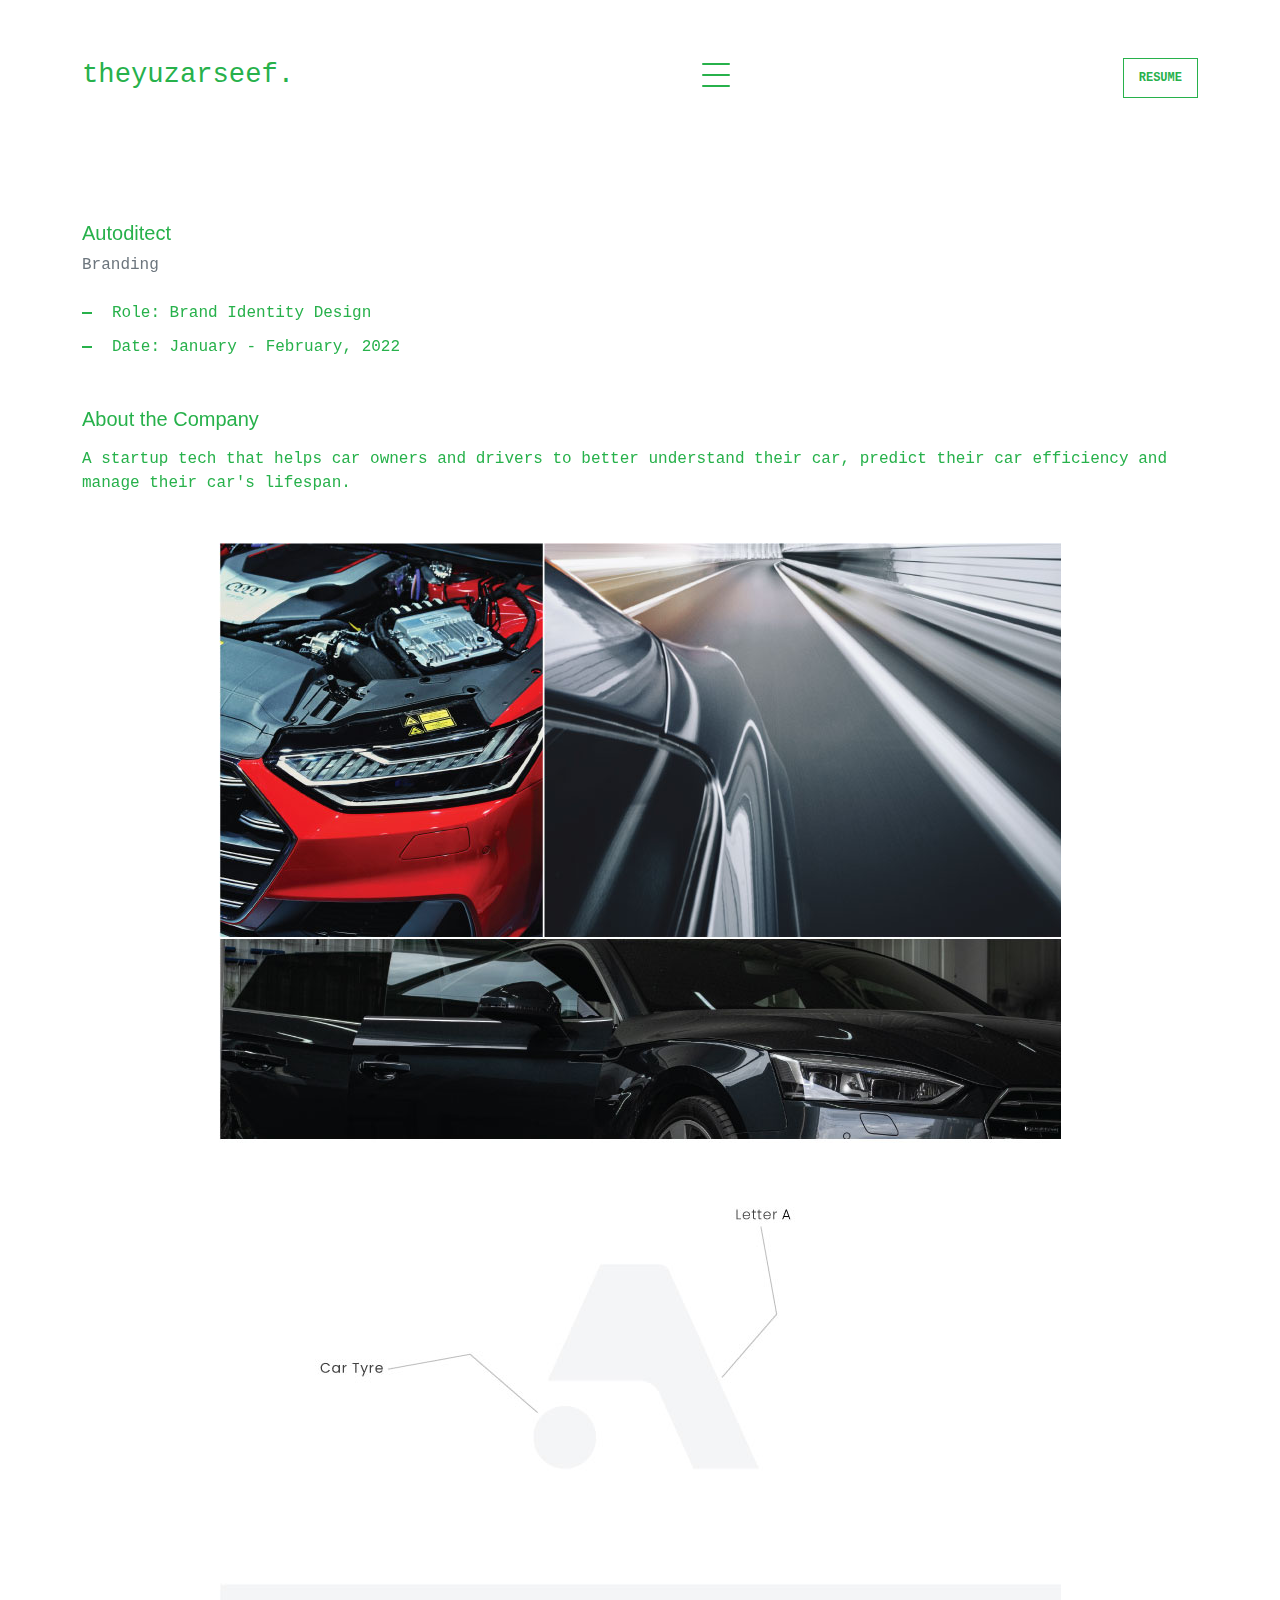
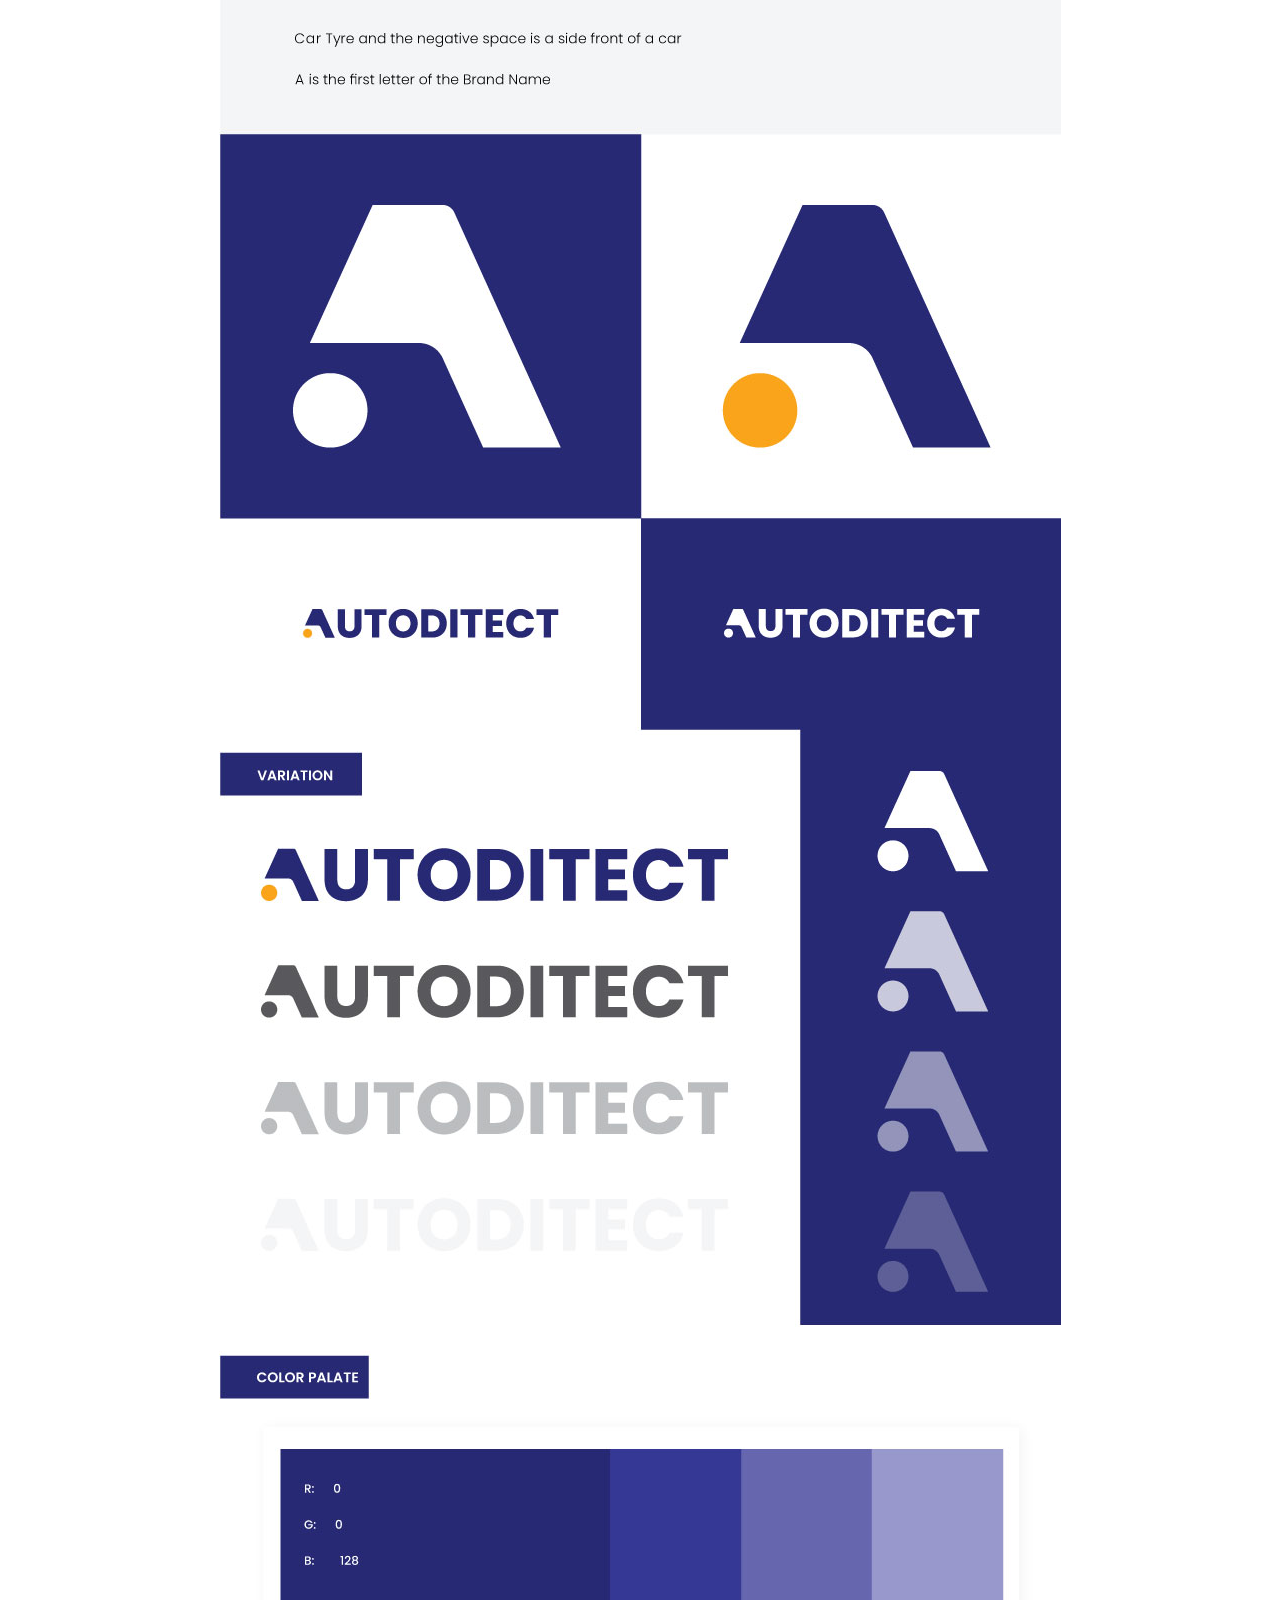
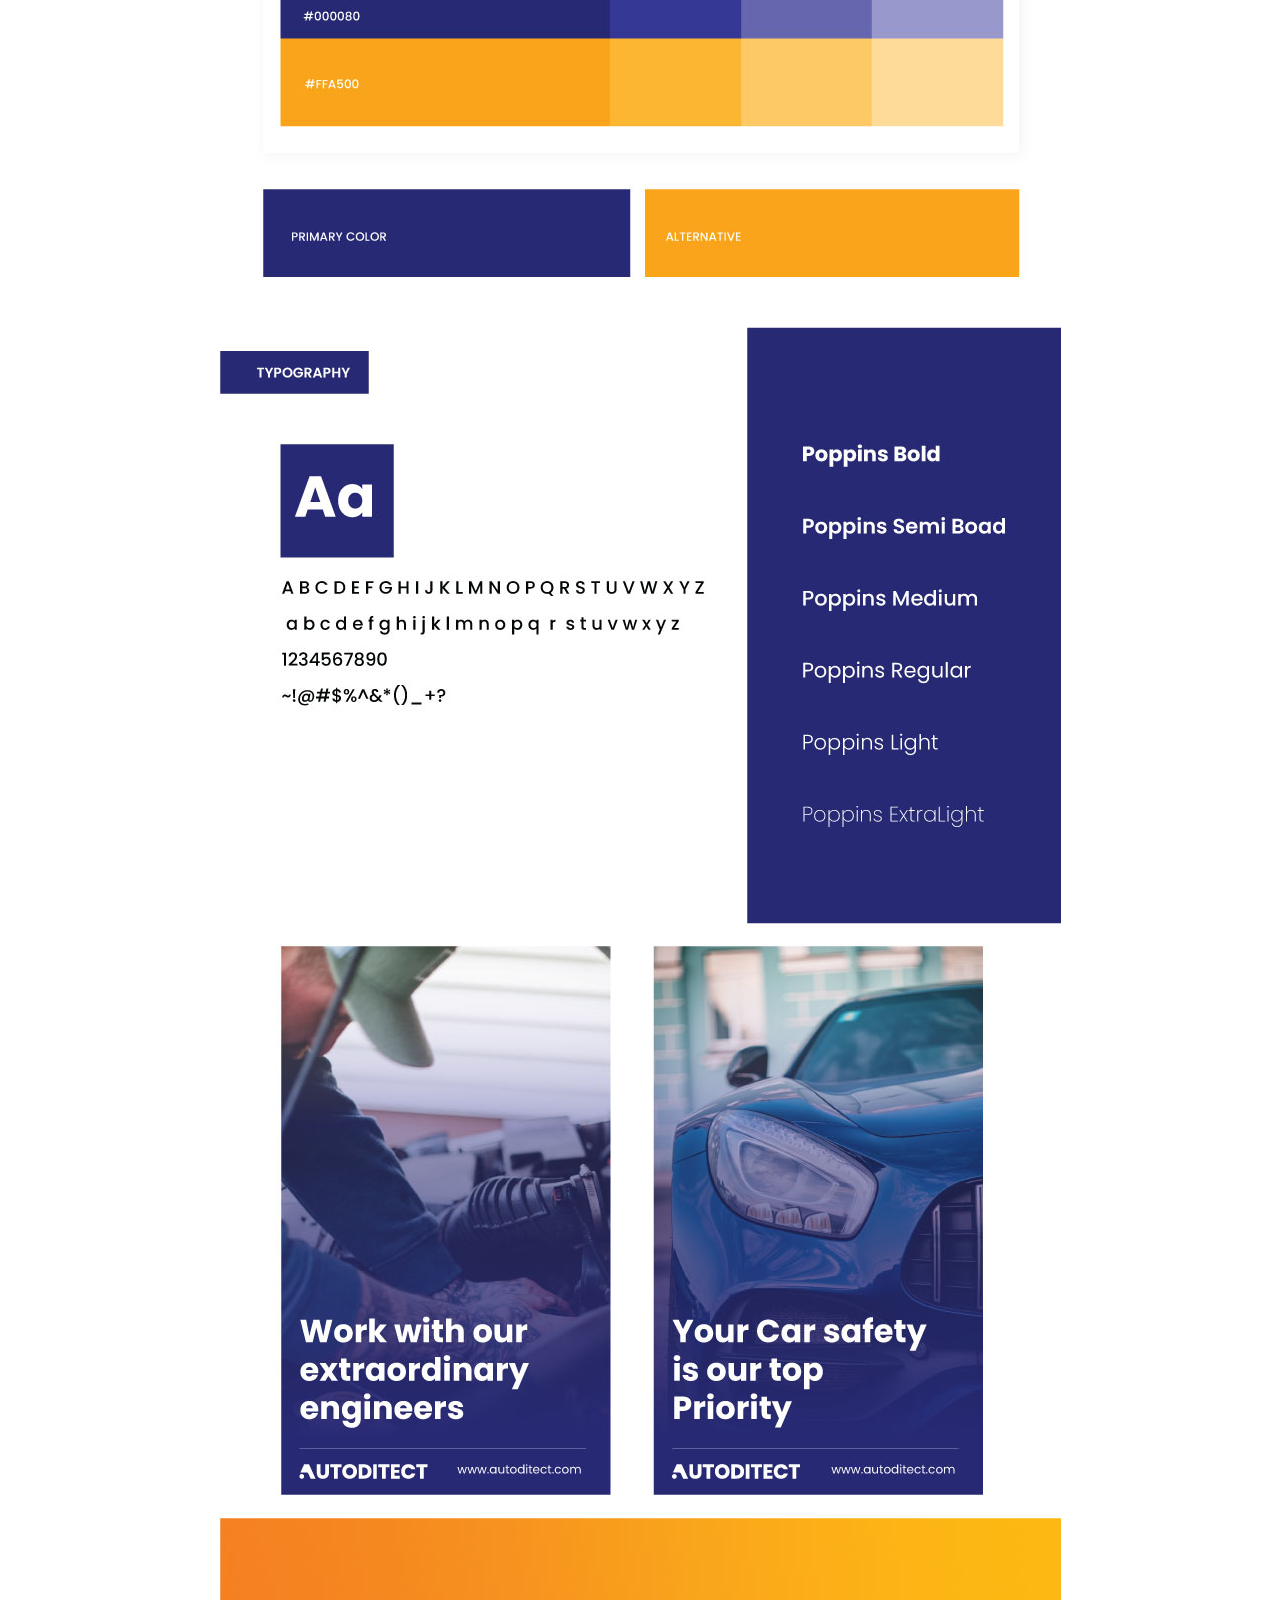
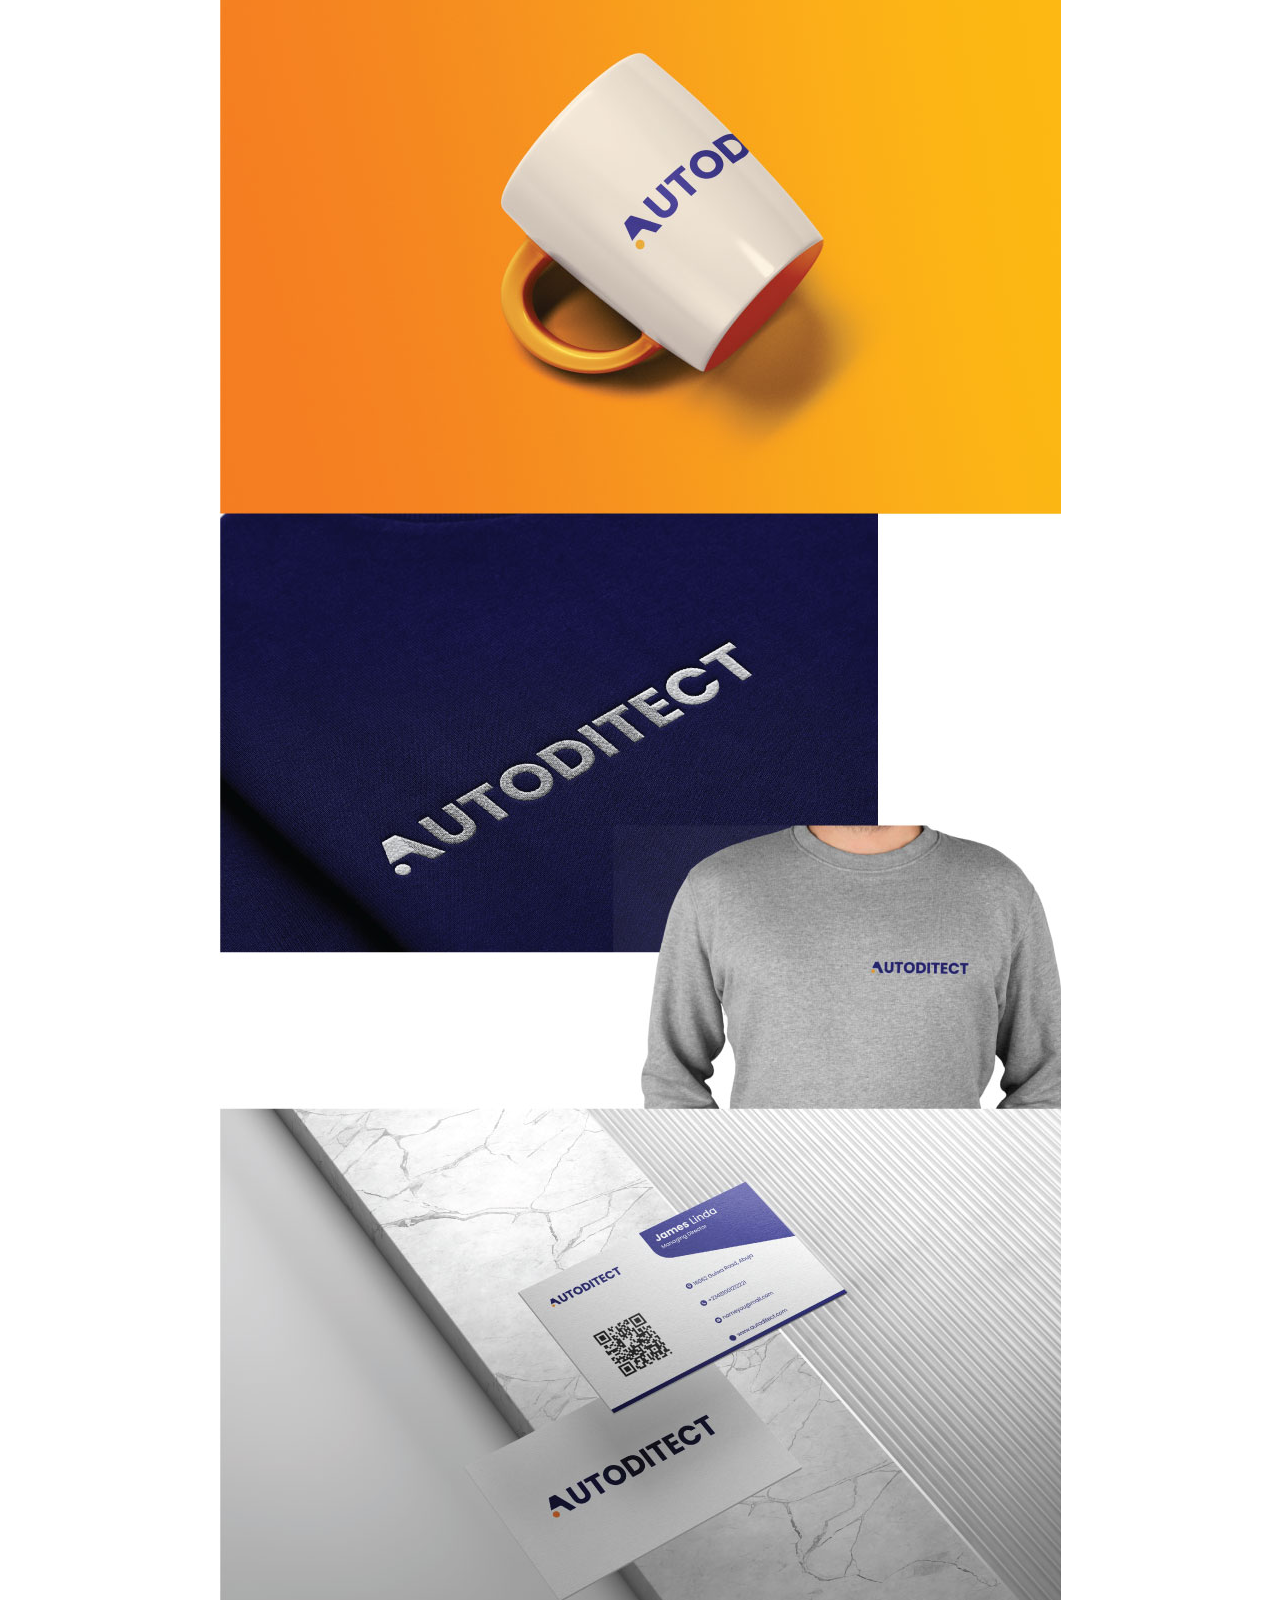
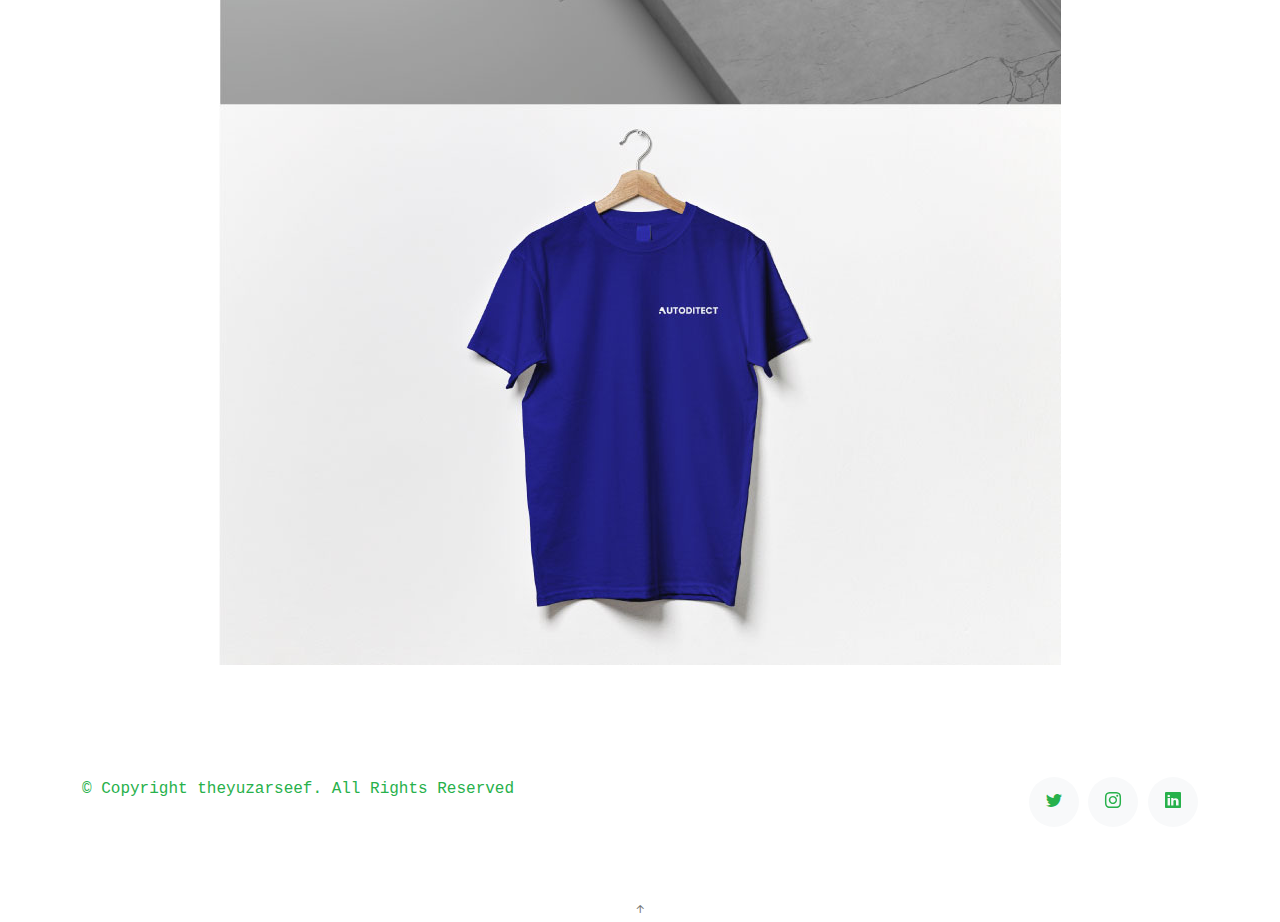
<file: autoditect.html>
<!DOCTYPE html>
<html lang="en">

<head>
  <meta charset="utf-8">
  <meta content="width=device-width, initial-scale=1.0" name="viewport">

  <title>theyuzarseef - Webmable</title>
  <meta content="" name="description">
  <meta content="" name="keywords">

  <!-- Favicons -->
  <link href="assets/img/favicon.png" rel="icon">
  <link href="assets/img/apple-touch-icon.png" rel="apple-touch-icon">

  <!-- Google Fonts -->
  <link href="https://fonts.googleapis.com/css?family=https://fonts.googleapis.com/css?family=Inconsolata:400,500,600,700|Raleway:400,400i,500,500i,600,600i,700,700i" rel="stylesheet">

  <!-- Vendor CSS Files -->
  <link href="assets/vendor/aos/aos.css" rel="stylesheet">
  <link href="assets/vendor/bootstrap/css/bootstrap.min.css" rel="stylesheet">
  <link href="assets/vendor/bootstrap-icons/bootstrap-icons.css" rel="stylesheet">
  <link href="assets/vendor/swiper/swiper-bundle.min.css" rel="stylesheet">

  <!-- Template Main CSS File -->
  <link href="assets/css/style.css" rel="stylesheet">

  <!-- =======================================================
  * Template Name: MyPortfolio - v4.7.0
  * Template URL: https://bootstrapmade.com/myportfolio-bootstrap-portfolio-website-template/
  * Author: BootstrapMade.com
  * License: https://bootstrapmade.com/license/
  ======================================================== -->
</head>

<body>

  <!-- ======= Navbar ======= -->
  <div class="collapse navbar-collapse custom-navmenu" id="main-navbar">
    <div class="container py-2 py-md-5">
      <div class="row align-items-start">
        <div class="col-md-2">
          <ul class="custom-menu">
            <li><a href="index.html">Home</a></li>
            <li class="active"><a href="works.html">Works</a></li>
            <li><a href="contact.html">Contact</a></li>
          </ul>
        </div>
        <div class="col-md-6 d-none d-md-block  mr-auto">
          <div class="tweet d-flex">
            <span class="bi bi-twitter text-white mt-2 mr-3"></span>
          </div>
        </div>
      </div>

    </div>
  </div>

  <nav class="navbar navbar-light custom-navbar">
    <div class="container">
      <a class="navbar-brand" href="index.html">theyuzarseef.</a>
      <a href="#" class="burger" data-bs-toggle="collapse" data-bs-target="#main-navbar">
        <span></span>
      </a>
      <p style="margin: 6px 0 0 0;"><a href="https://drive.google.com/file/d/11TUydNtGL4k5iNfyNuLat3d8fl37ESeD/view?usp=sharing" target="_blank" class="readmore">Resume</a></p>
    </div>
  </nav>

  <main id="main">

    <section class="section">
      <div class="container">
        
      <div class="site-section pb-0">
        <div class="container">
          <div class="row align-items-stretch">
            <div class="col-md-8" data-aos="fade-up">
              <!-- <img src="assets/img/webmable_big.jpg" alt="Image" class="img-fluid"> -->
            </div>
          </div>
        </div>
        <div class="d-flex justify-content-center" data-aos="fade-up" data-aos-delay="100">
          <div class="sticky-content">
            <h3 class="h3">Autoditect</h3>
            <p class="mb-4"><span class="text-muted">Branding</span></p>
            <ul class="list-unstyled list-line mb-5">
              <li>Role: Brand Identity Design</li>
              <li>Date: January - February, 2022</li>
            </ul>
            <div class="mb-5">
              <h4 class="h3 mb-3">About the Company</h4>
              <p>A startup tech that helps car owners and drivers to better understand their car, predict their car efficiency and manage their car's lifespan. </p>
            </div>
          </div>
        </div>
        <div class="text-center" data-aos="fade-up" data-aos-delay="100">
          <img class="img-fluid" src="assets/img/autoditect.jpg" max-width="100%" height="auto">
        </div>
    </section>

  </main><!-- End #main -->

  <!-- ======= Footer ======= -->
  <footer class="footer" role="contentinfo">
    <div class="container">
      <div class="row">
        <div class="col-sm-6">
          <p class="mb-1">&copy; Copyright theyuzarseef. All Rights Reserved</p>
        </div>
        <div class="col-sm-6 social text-md-end">
          <a href="https://twitter.com/theyuzarseef"><span class="bi bi-twitter"></span></a>
          <a href="https://instagram.com/theyuzarseef"><span class="bi bi-instagram"></span></a>
          <a href="https://www.linkedin.com/in/yusuf-haruna/"><span class="bi bi-linkedin"></span></a>
        </div>
      </div>
    </div>
  </footer>

  <a href="#" class="back-to-top d-flex align-items-center justify-content-center"><i class="bi bi-arrow-up-short"></i></a>

  <!-- Vendor JS Files -->
  <script src="assets/vendor/aos/aos.js"></script>
  <script src="assets/vendor/bootstrap/js/bootstrap.bundle.min.js"></script>
  <script src="assets/vendor/isotope-layout/isotope.pkgd.min.js"></script>
  <script src="assets/vendor/swiper/swiper-bundle.min.js"></script>
  <script src="assets/vendor/php-email-form/validate.js"></script>

  <!-- Template Main JS File -->
  <script src="assets/js/main.js"></script>

</body>

</html>
</file>
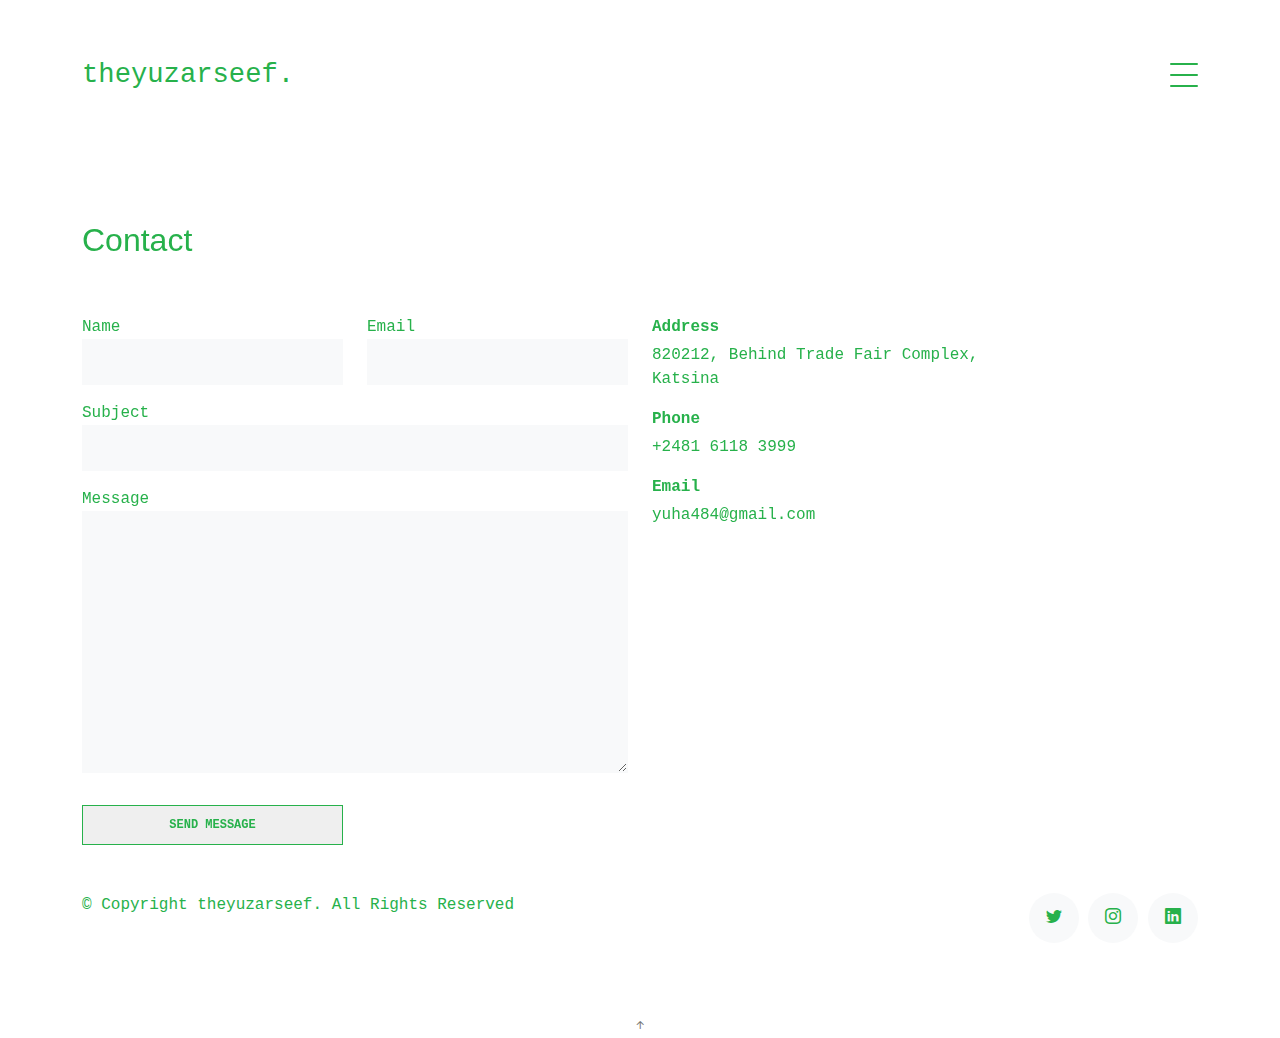
<file: contact.html>
<!DOCTYPE html>
<html lang="en">

<head>
  <meta charset="utf-8">
  <meta content="width=device-width, initial-scale=1.0" name="viewport">

  <title>theyuzarseef - Contact</title>
  <meta content="" name="description">
  <meta content="" name="keywords">

  <!-- Favicons -->
  <link href="assets/img/favicon.png" rel="icon">
  <link href="assets/img/apple-touch-icon.png" rel="apple-touch-icon">

  <!-- Google Fonts -->
  <link href="https://fonts.googleapis.com/css?family=https://fonts.googleapis.com/css?family=Inconsolata:400,500,600,700|Raleway:400,400i,500,500i,600,600i,700,700i" rel="stylesheet">

  <!-- Vendor CSS Files -->
  <link href="assets/vendor/aos/aos.css" rel="stylesheet">
  <link href="assets/vendor/bootstrap/css/bootstrap.min.css" rel="stylesheet">
  <link href="assets/vendor/bootstrap-icons/bootstrap-icons.css" rel="stylesheet">
  <link href="assets/vendor/swiper/swiper-bundle.min.css" rel="stylesheet">

  <!-- Template Main CSS File -->
  <link href="assets/css/style.css" rel="stylesheet">

  <!-- =======================================================
  * Template Name: MyPortfolio - v4.7.0
  * Template URL: https://bootstrapmade.com/myportfolio-bootstrap-portfolio-website-template/
  * Author: BootstrapMade.com
  * License: https://bootstrapmade.com/license/
  ======================================================== -->
</head>

<body>

  <!-- ======= Navbar ======= -->
  <div class="collapse navbar-collapse custom-navmenu" id="main-navbar">
    <div class="container py-2 py-md-5">
      <div class="row align-items-start">
        <div class="col-md-2">
          <ul class="custom-menu">
            <li><a href="index.html">Home</a></li>
            <li><a href="index.html">Works</a></li>
            <li class="active"><a href="contact.html">Contact</a></li>
          </ul>
        </div>
        <div class="col-md-6 d-none d-md-block  mr-auto">
          <div class="tweet d-flex">
            <span class="bi bi-twitter text-white mt-2 mr-3"></span>
            <div>
              <!-- <p><em>Lorem ipsum dolor sit amet consectetur adipisicing elit. Quisquam necessitatibus incidunt ut officiis explicabo inventore. <br> <a href="#">t.co/v82jsk</a></em></p> -->
            </div>
          </div>
        </div>
      </div>

    </div>
  </div>

  <nav class="navbar navbar-light custom-navbar">
    <div class="container">
      <a class="navbar-brand" href="index.html">theyuzarseef.</a>
      <a href="#" class="burger" data-bs-toggle="collapse" data-bs-target="#main-navbar">
        <span></span>
      </a>
    </div>
  </nav>

  <main id="main">

    <section class="section pb-5">
      <div class="container">

        <div class="row mb-5 align-items-end">
          <div class="col-md-6" data-aos="fade-up">
            <h2>Contact</h2>
            <!-- <p class="mb-0">Lorem ipsum dolor sit amet consectetur adipisicing elit. Quisquam necessitatibus incidunt ut
              officiis explicabo inventore.
            </p> -->
          </div>

        </div>

        <div class="row">
          <div class="col-md-6 mb-5 mb-md-0" data-aos="fade-up">

            <form action="forms/contact.php" method="post" role="form" class="php-email-form">

              <div class="row gy-3">
                <div class="col-md-6 form-group">
                  <label for="name">Name</label>
                  <input type="text" name="name" class="form-control" id="name" required>
                </div>
                <div class="col-md-6 form-group">
                  <label for="name">Email</label>
                  <input type="email" class="form-control" name="email" id="email" required>
                </div>
                <div class="col-md-12 form-group">
                  <label for="name">Subject</label>
                  <input type="text" class="form-control" name="subject" id="subject" required>
                </div>
                <div class="col-md-12 form-group">
                  <label for="name">Message</label>
                  <textarea class="form-control" name="message" cols="30" rows="10" required></textarea>
                </div>

                <div class="col-md-12 my-3">
                  <div class="loading">Loading</div>
                  <div class="error-message"></div>
                  <div class="sent-message">Your message has been sent. Thank you!</div>
                </div>

                <div class="col-md-6 mt-0 form-group">
                  <input type="submit" class="readmore d-block w-100" value="Send Message">
                </div>
              </div>

            </form>

          </div>

          <div class="col-md-4 ml-auto order-2" data-aos="fade-up">
            <ul class="list-unstyled">
              <li class="mb-3">
                <strong class="d-block mb-1">Address</strong>
                <span>820212, Behind Trade Fair Complex, Katsina</span>
              </li>
              <li class="mb-3">
                <strong class="d-block mb-1">Phone</strong>
                <span>+2481 6118 3999</span>
              </li>
              <li class="mb-3">
                <strong class="d-block mb-1">Email</strong>
                <span>yuha484@gmail.com</span>
              </li>
            </ul>
          </div>

        </div>

      </div>

    </section>

  </main><!-- End #main -->

  <!-- ======= Footer ======= -->
  <footer class="footer" role="contentinfo">
    <div class="container">
      <div class="row">
        <div class="col-sm-6">
          <p class="mb-1">&copy; Copyright theyuzarseef. All Rights Reserved</p>
        </div>
        <div class="col-sm-6 social text-md-end">
          <a href="https://twitter.com/theyuzarseef"><span class="bi bi-twitter"></span></a>
          <a href="https://instagram.com/theyuzarseef"><span class="bi bi-instagram"></span></a>
          <a href="https://www.linkedin.com/in/yusuf-haruna/"><span class="bi bi-linkedin"></span></a>
        </div>
      </div>
    </div>
  </footer>

  <a href="#" class="back-to-top d-flex align-items-center justify-content-center"><i class="bi bi-arrow-up-short"></i></a>

  <!-- Vendor JS Files -->
  <script src="assets/vendor/aos/aos.js"></script>
  <script src="assets/vendor/bootstrap/js/bootstrap.bundle.min.js"></script>
  <script src="assets/vendor/isotope-layout/isotope.pkgd.min.js"></script>
  <script src="assets/vendor/swiper/swiper-bundle.min.js"></script>
  <script src="assets/vendor/php-email-form/validate.js"></script>

  <!-- Template Main JS File -->
  <script src="assets/js/main.js"></script>

</body>

</html>
</file>
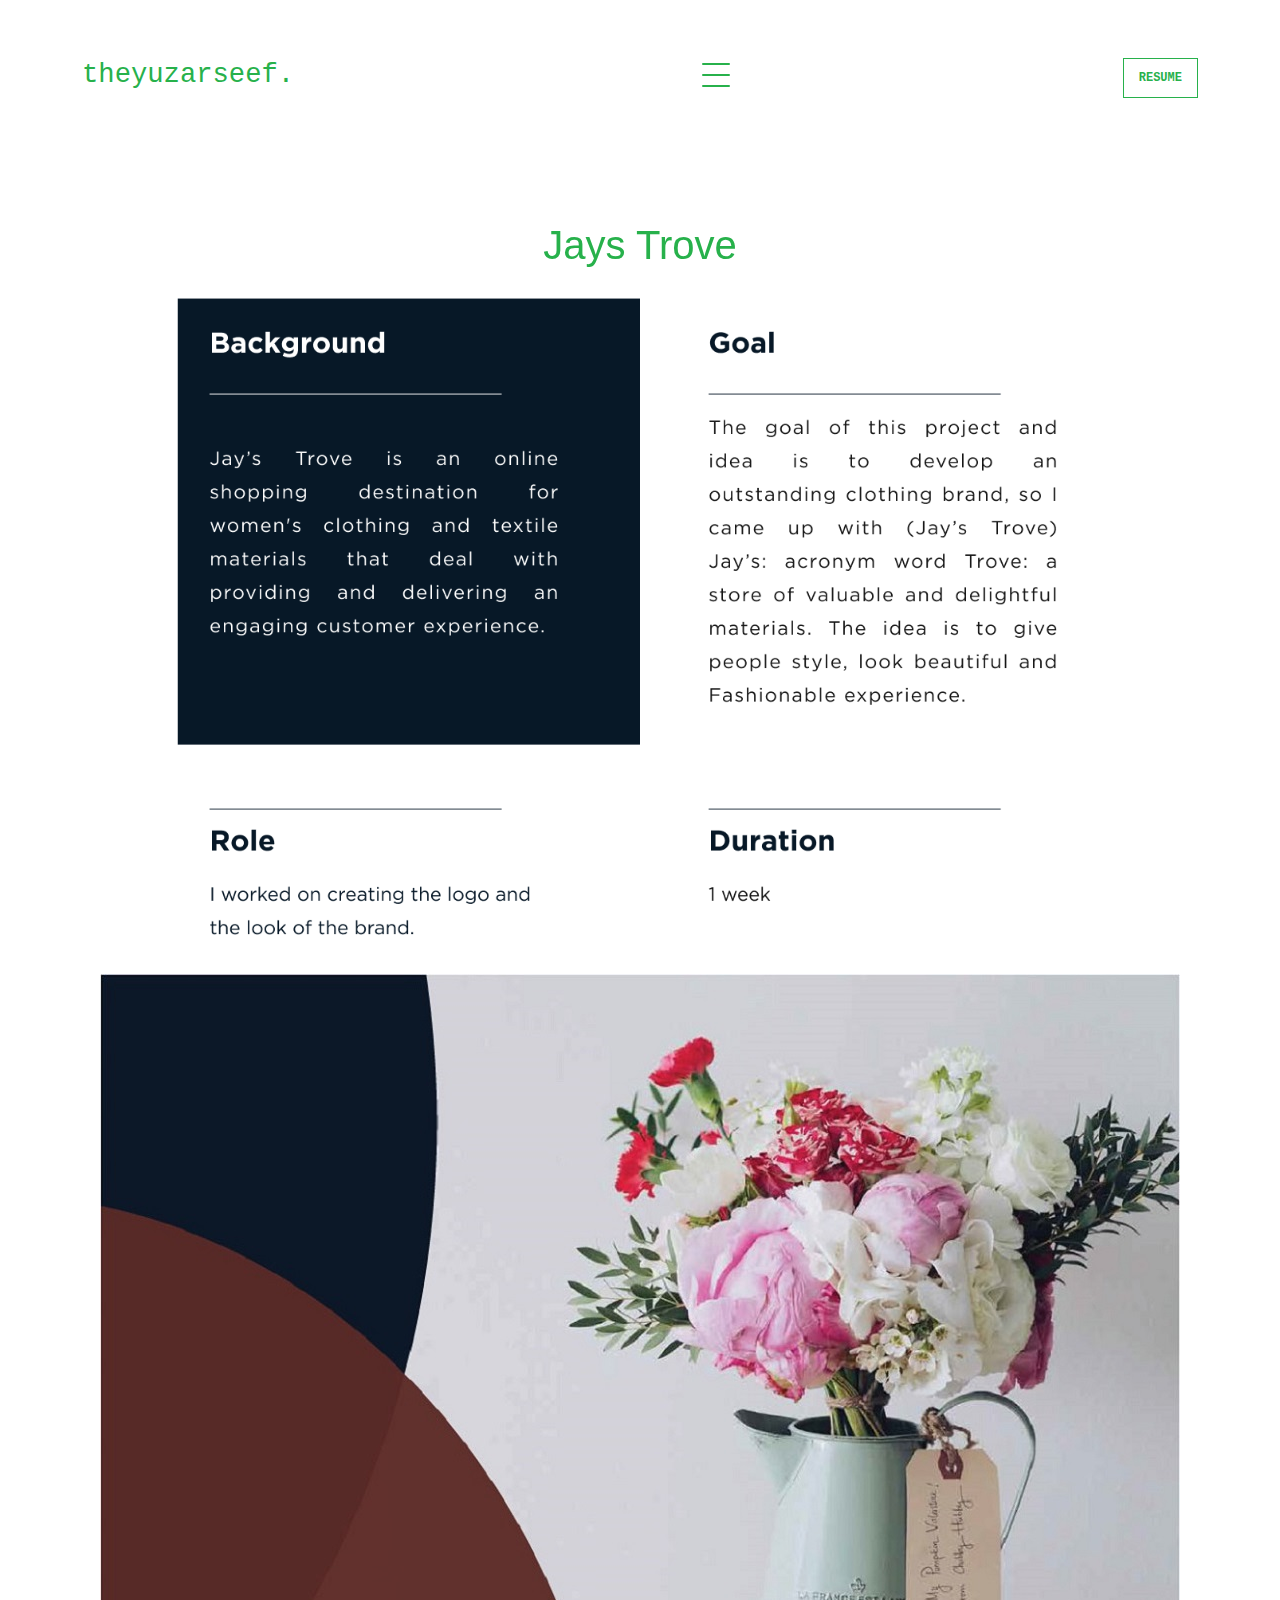
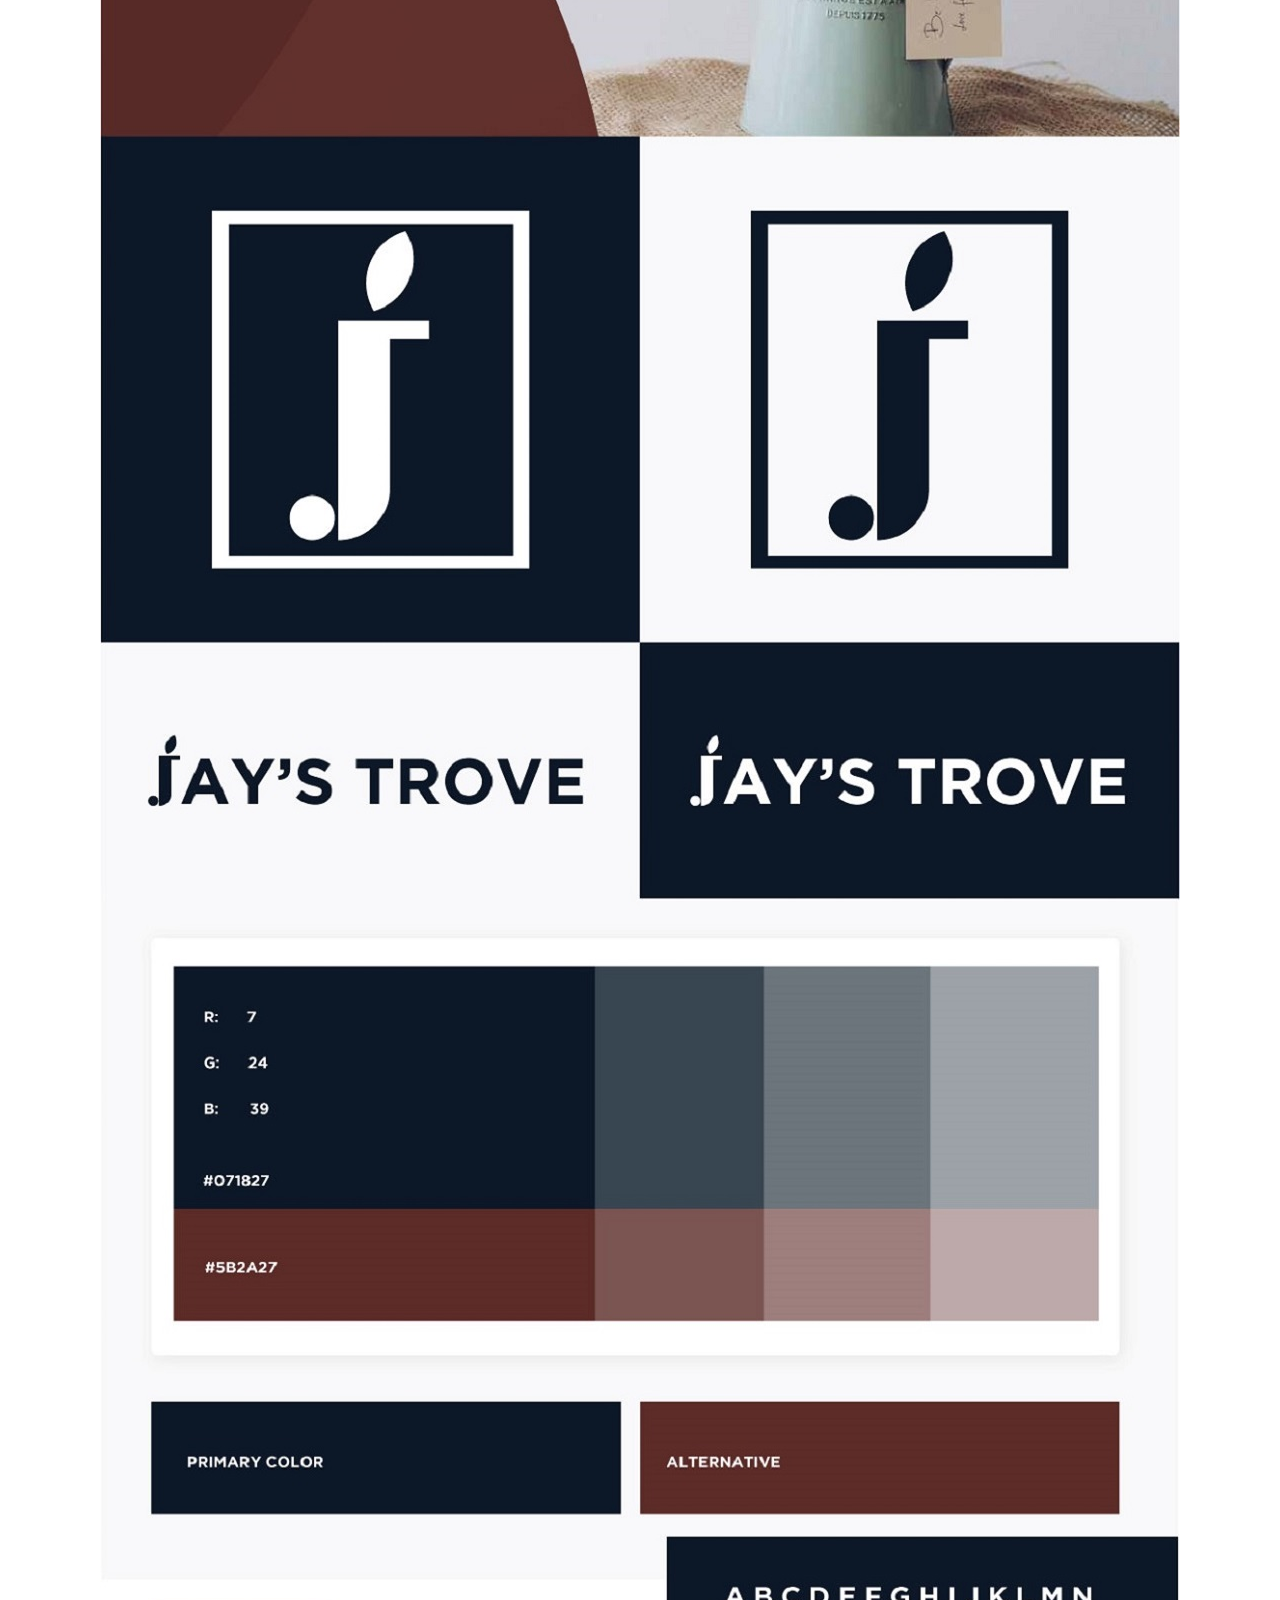
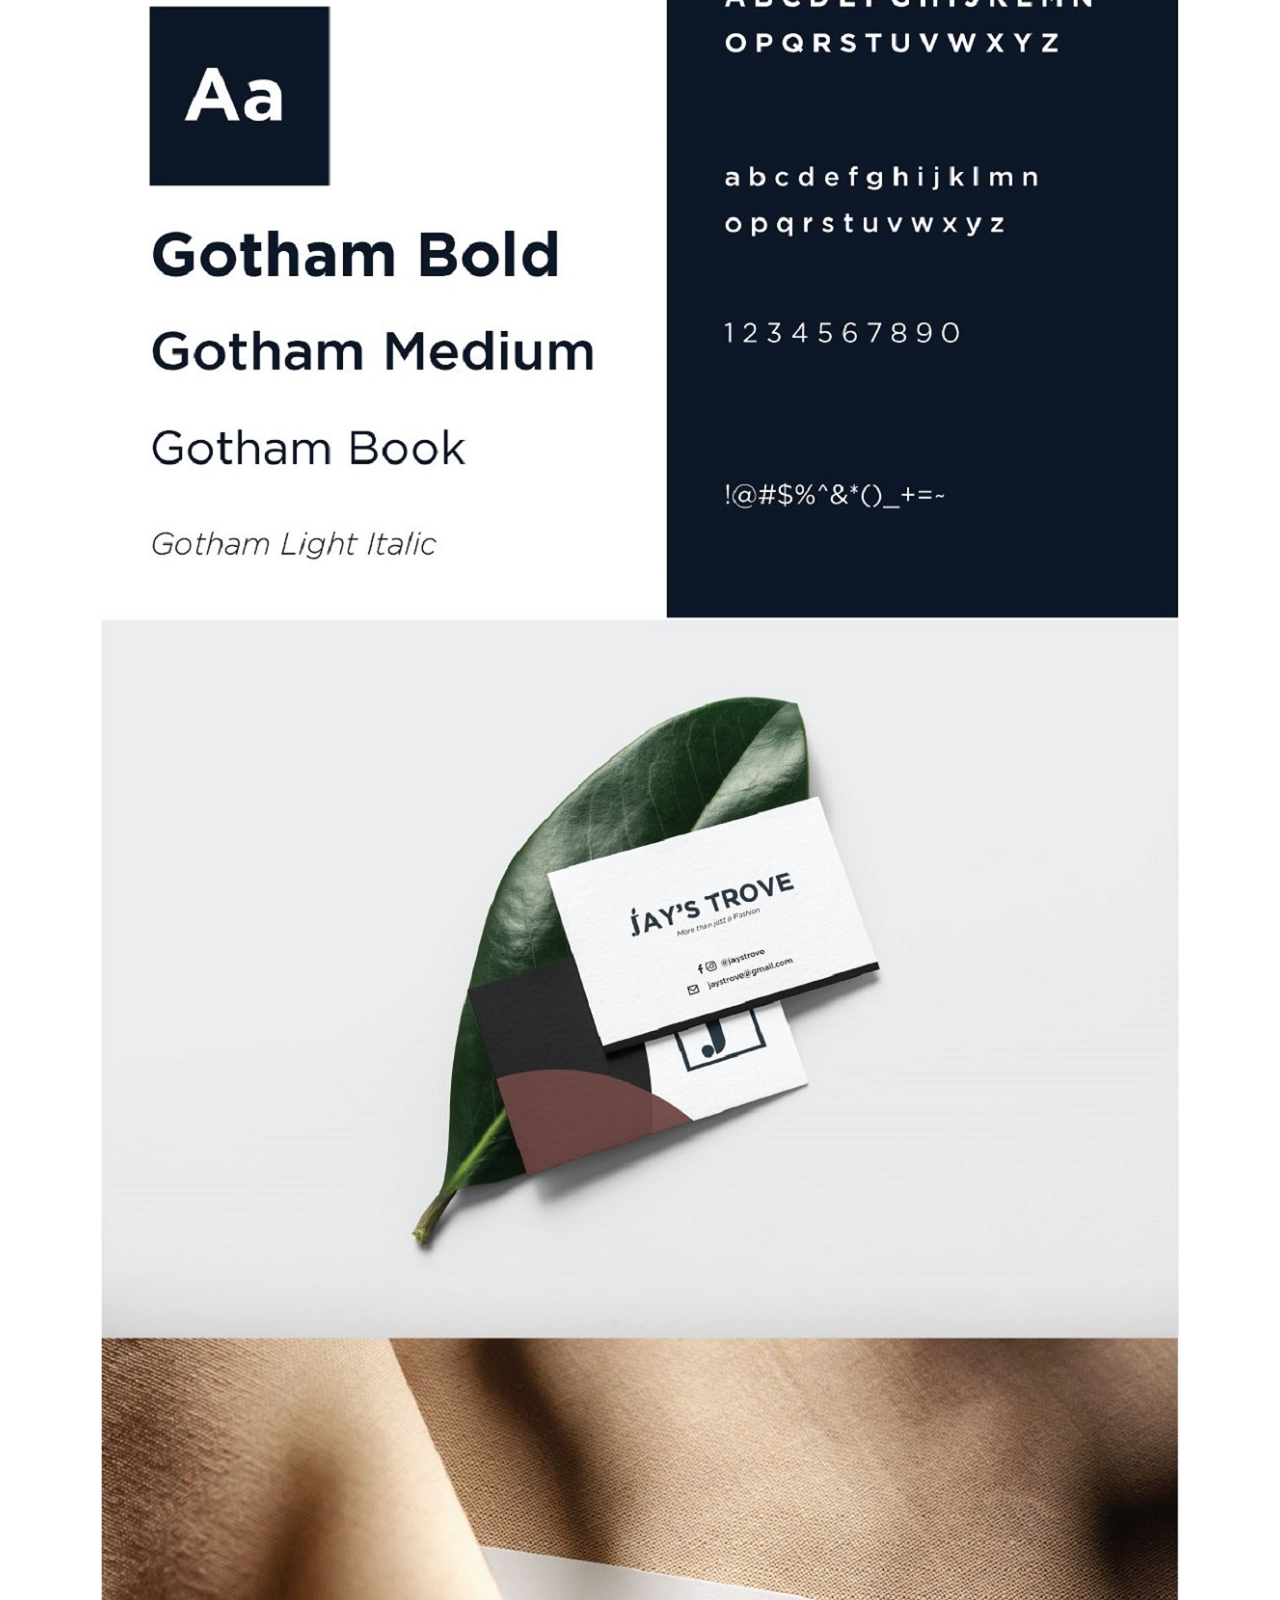
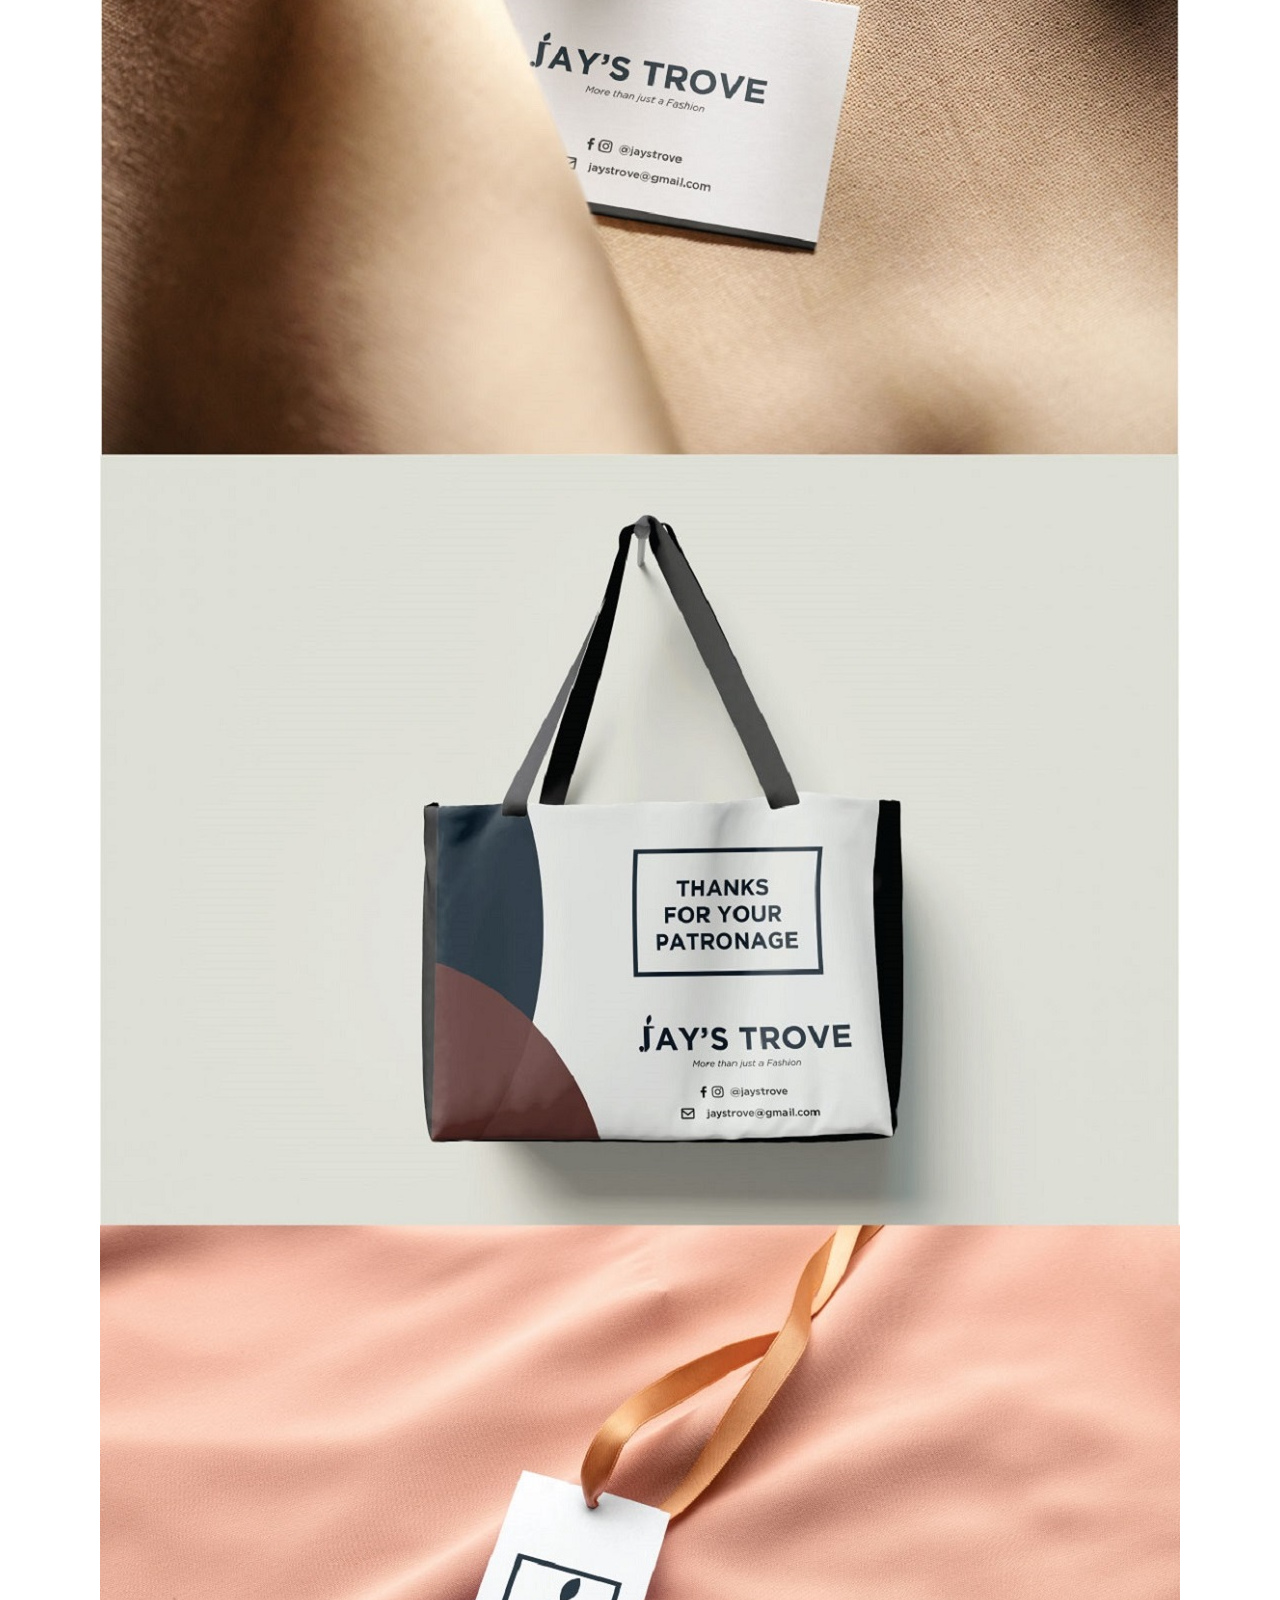
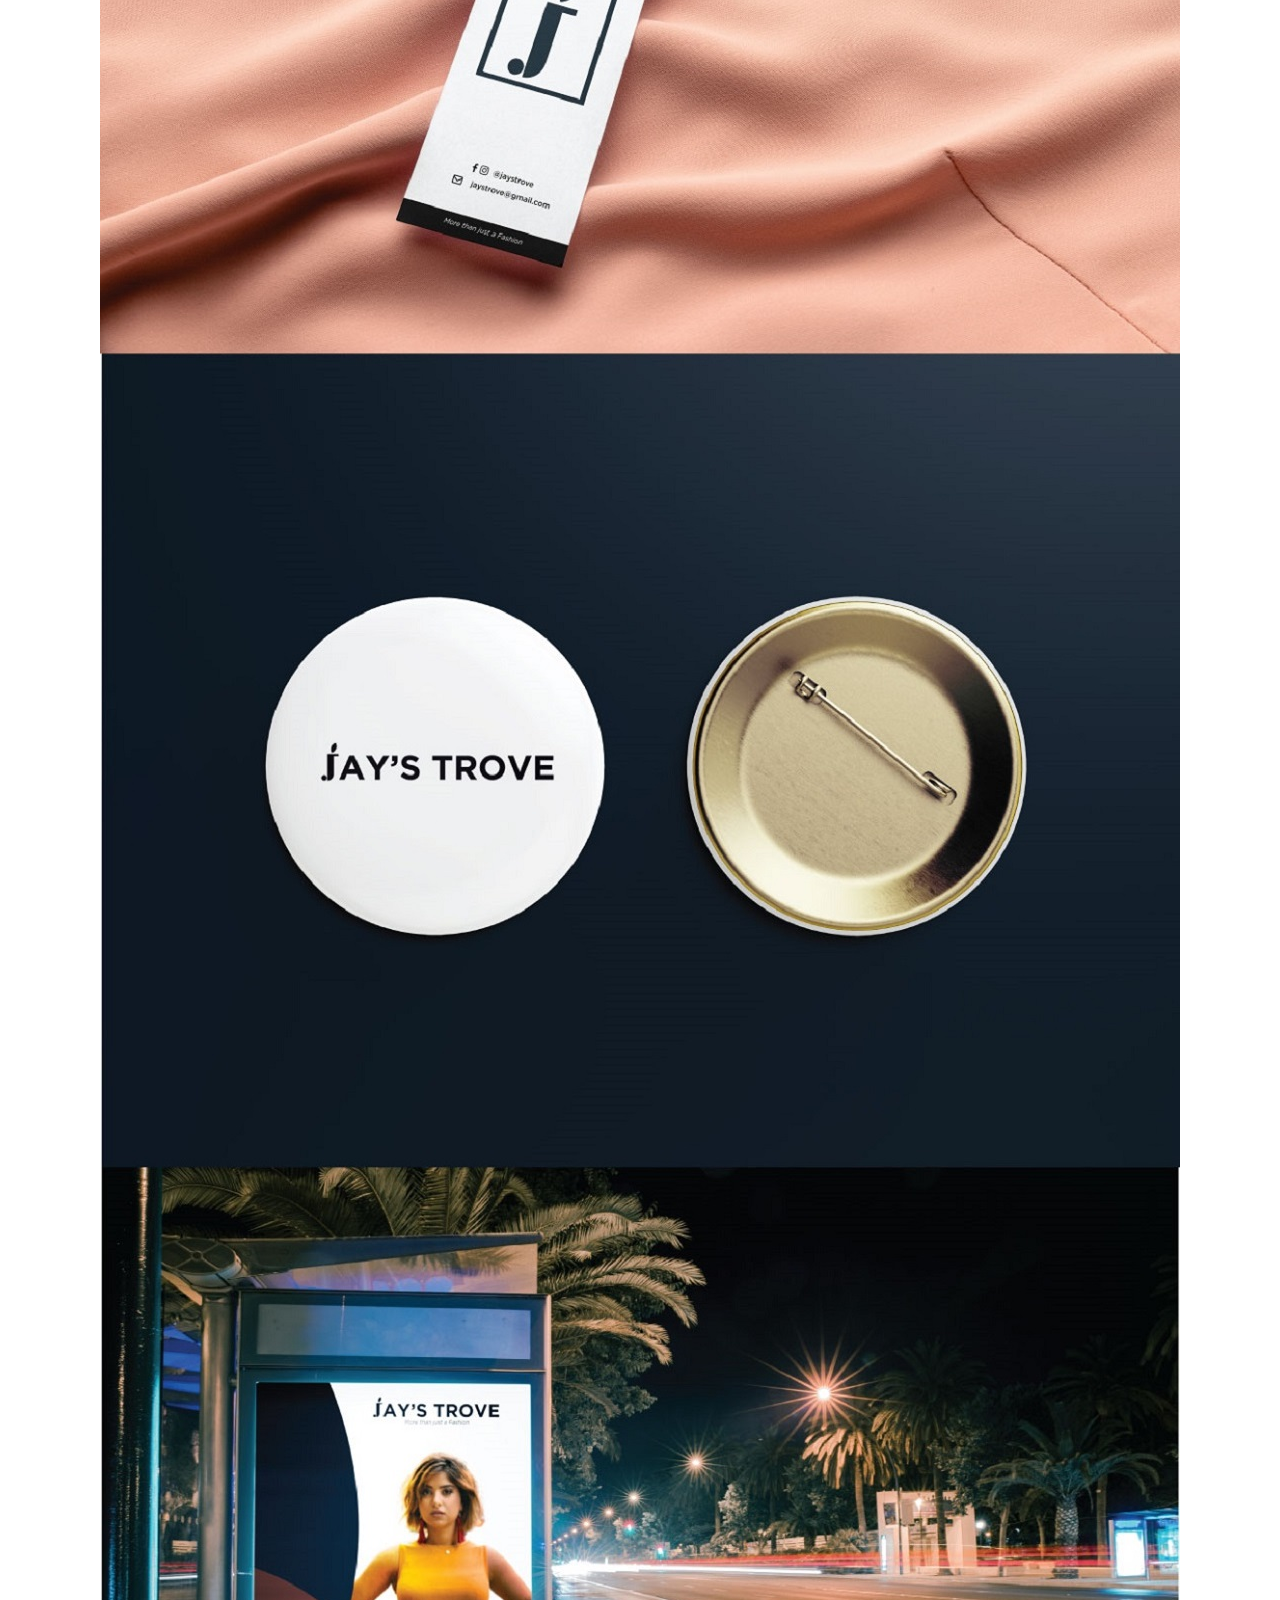
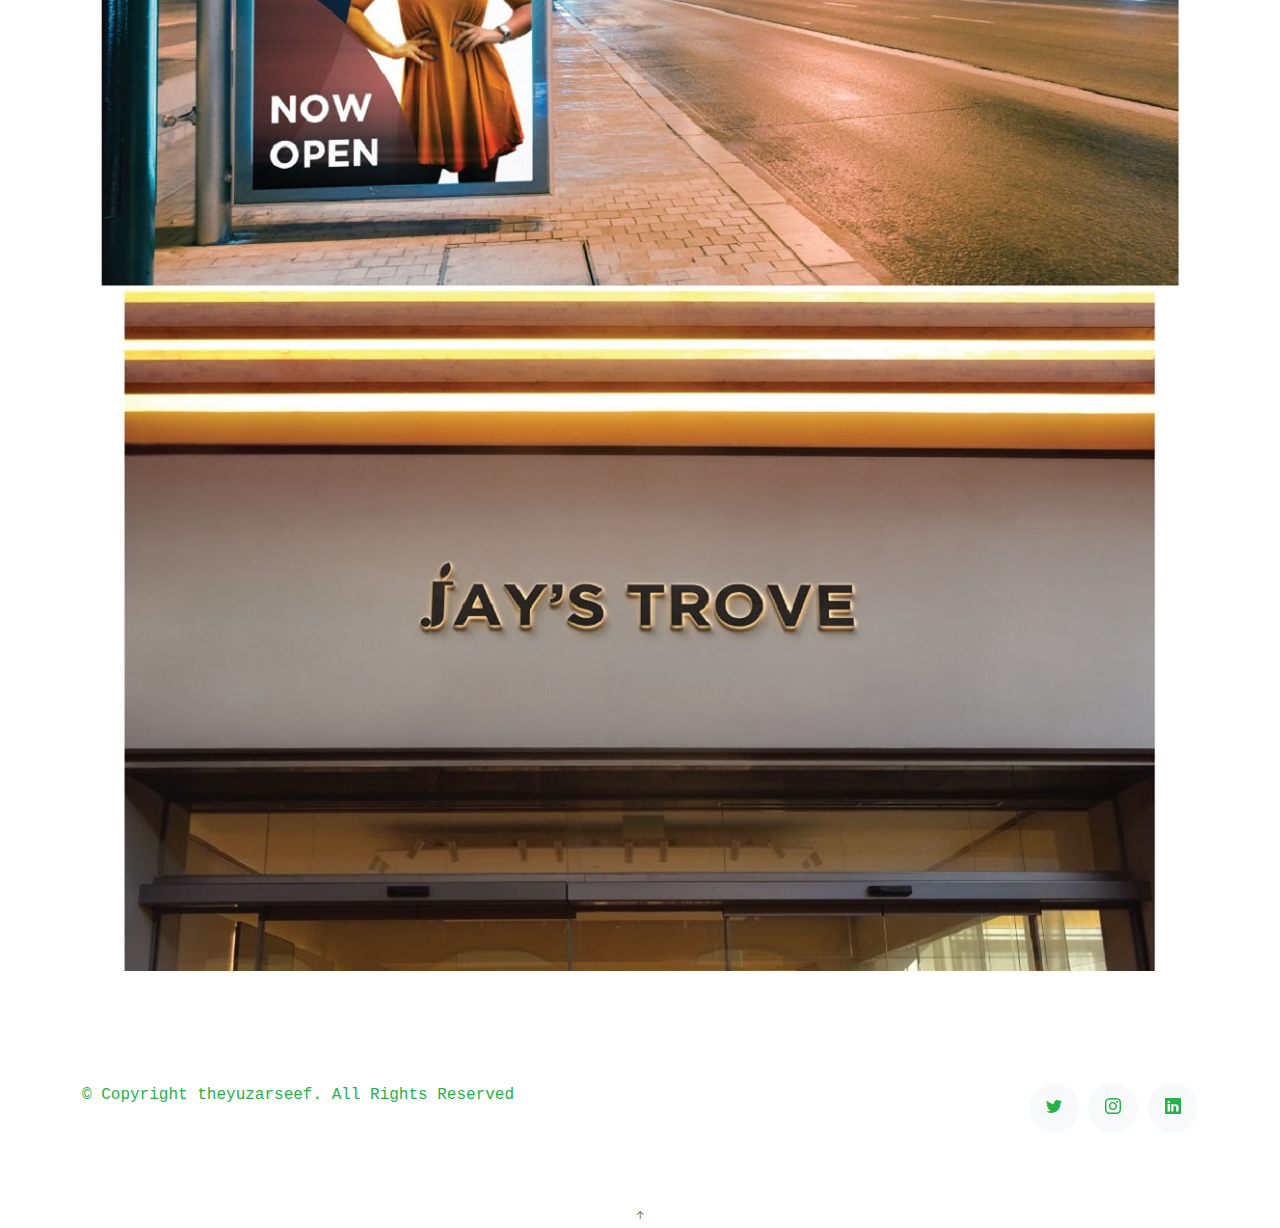
<file: jays_trove.html>
<!DOCTYPE html>
<html lang="en">

<head>
  <meta charset="utf-8">
  <meta content="width=device-width, initial-scale=1.0" name="viewport">

  <title>theyuzarseef - Jays Trove</title>
  <meta content="" name="description">
  <meta content="" name="keywords">

  <!-- Favicons -->
  <link href="assets/img/favicon.png" rel="icon">
  <link href="assets/img/apple-touch-icon.png" rel="apple-touch-icon">

  <!-- Google Fonts -->
  <link href="https://fonts.googleapis.com/css?family=https://fonts.googleapis.com/css?family=Inconsolata:400,500,600,700|Raleway:400,400i,500,500i,600,600i,700,700i" rel="stylesheet">

  <!-- Vendor CSS Files -->
  <link href="assets/vendor/aos/aos.css" rel="stylesheet">
  <link href="assets/vendor/bootstrap/css/bootstrap.min.css" rel="stylesheet">
  <link href="assets/vendor/bootstrap-icons/bootstrap-icons.css" rel="stylesheet">
  <link href="assets/vendor/swiper/swiper-bundle.min.css" rel="stylesheet">

  <!-- Template Main CSS File -->
  <link href="assets/css/style.css" rel="stylesheet">

  <!-- =======================================================
  * Template Name: MyPortfolio - v4.7.0
  * Template URL: https://bootstrapmade.com/myportfolio-bootstrap-portfolio-website-template/
  * Author: BootstrapMade.com
  * License: https://bootstrapmade.com/license/
  ======================================================== -->
</head>

<body>

  <!-- ======= Navbar ======= -->
  <div class="collapse navbar-collapse custom-navmenu" id="main-navbar">
    <div class="container py-2 py-md-5">
      <div class="row align-items-start">
        <div class="col-md-2">
          <ul class="custom-menu">
            <li><a href="index.html">Home</a></li>
            <li class="active"><a href="works.html">Works</a></li>
            <li><a href="contact.html">Contact</a></li>
          </ul>
        </div>
        <div class="col-md-6 d-none d-md-block  mr-auto">
          <div class="tweet d-flex">
            <span class="bi bi-twitter text-white mt-2 mr-3"></span>
          </div>
        </div>
      </div>

    </div>
  </div>

  <nav class="navbar navbar-light custom-navbar">
    <div class="container">
      <a class="navbar-brand" href="index.html">theyuzarseef.</a>
      <a href="#" class="burger" data-bs-toggle="collapse" data-bs-target="#main-navbar">
        <span></span>
      </a>
      <p style="margin: 6px 0 0 0;"><a href="https://drive.google.com/file/d/11TUydNtGL4k5iNfyNuLat3d8fl37ESeD/view?usp=sharing" target="_blank" class="readmore">Resume</a></p>
    </div>
  </nav>

  <main id="main">

    <section class="section">
      <div class="container">
        
      <div class="site-section pb-0">
        <div class="container">
          <div class="row align-items-stretch">
            <div class="col-md-8" data-aos="fade-up">
              <!-- <img src="assets/img/webmable_big.jpg" alt="Image" class="img-fluid"> -->
            </div>
          </div>
        </div>
        <div class="d-flex justify-content-center" data-aos="fade-up" data-aos-delay="100">
          <div class="sticky-content">
            <h3 class="h1">Jays Trove</h3>
          </div>
        </div>
        <div class="text-center" data-aos="fade-up" data-aos-delay="100">
          <img class="img-fluid" src="assets/img/jayoverview.png" max-width="100%" height="auto">
          <img class="img-fluid" src="assets/img/jaystrove.jpg" max-width="100%" height="auto">
        </div>
    </section>

  </main><!-- End #main -->

  <!-- ======= Footer ======= -->
  <footer class="footer" role="contentinfo">
    <div class="container">
      <div class="row">
        <div class="col-sm-6">
          <p class="mb-1">&copy; Copyright theyuzarseef. All Rights Reserved</p>
        </div>
        <div class="col-sm-6 social text-md-end">
          <a href="https://twitter.com/theyuzarseef"><span class="bi bi-twitter"></span></a>
          <a href="https://instagram.com/theyuzarseef"><span class="bi bi-instagram"></span></a>
          <a href="https://www.linkedin.com/in/yusuf-haruna/"><span class="bi bi-linkedin"></span></a>
        </div>
      </div>
    </div>
  </footer>

  <a href="#" class="back-to-top d-flex align-items-center justify-content-center"><i class="bi bi-arrow-up-short"></i></a>

  <!-- Vendor JS Files -->
  <script src="assets/vendor/aos/aos.js"></script>
  <script src="assets/vendor/bootstrap/js/bootstrap.bundle.min.js"></script>
  <script src="assets/vendor/isotope-layout/isotope.pkgd.min.js"></script>
  <script src="assets/vendor/swiper/swiper-bundle.min.js"></script>
  <script src="assets/vendor/php-email-form/validate.js"></script>

  <!-- Template Main JS File -->
  <script src="assets/js/main.js"></script>

</body>

</html>
</file>
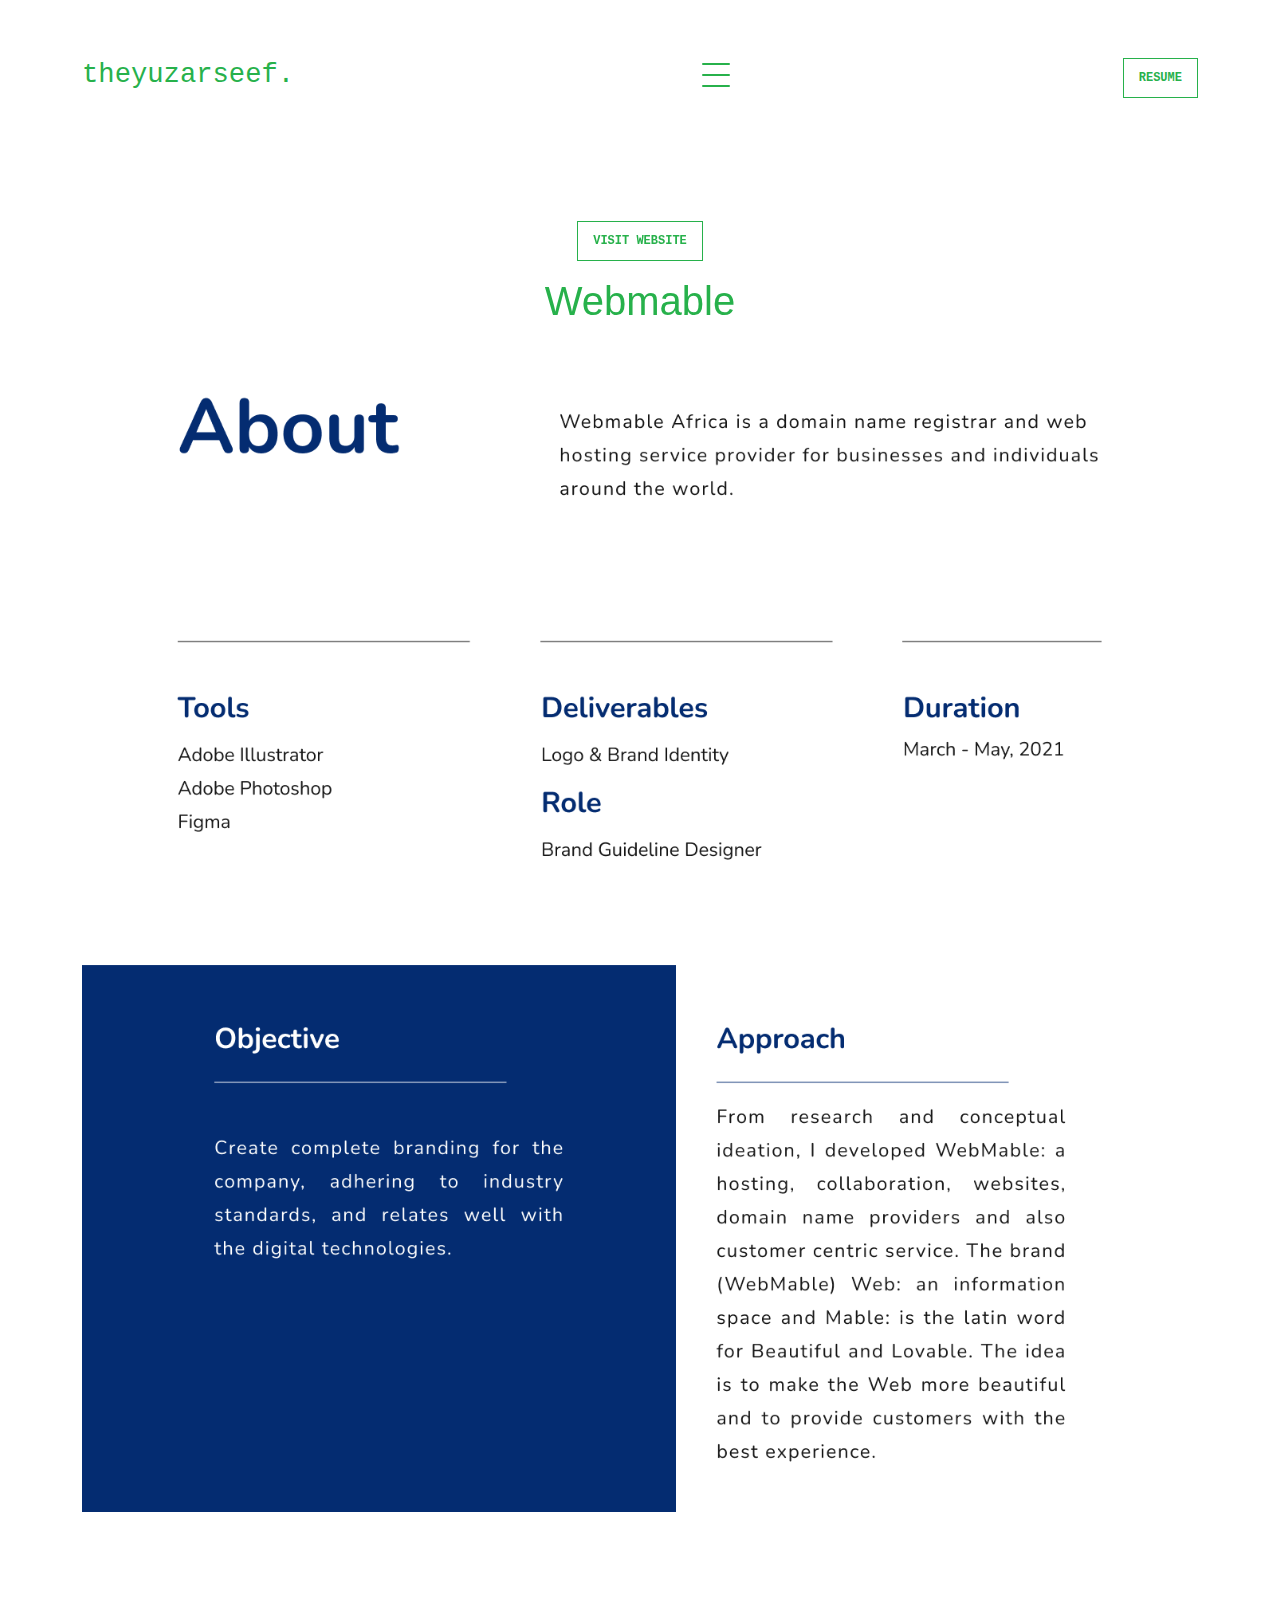
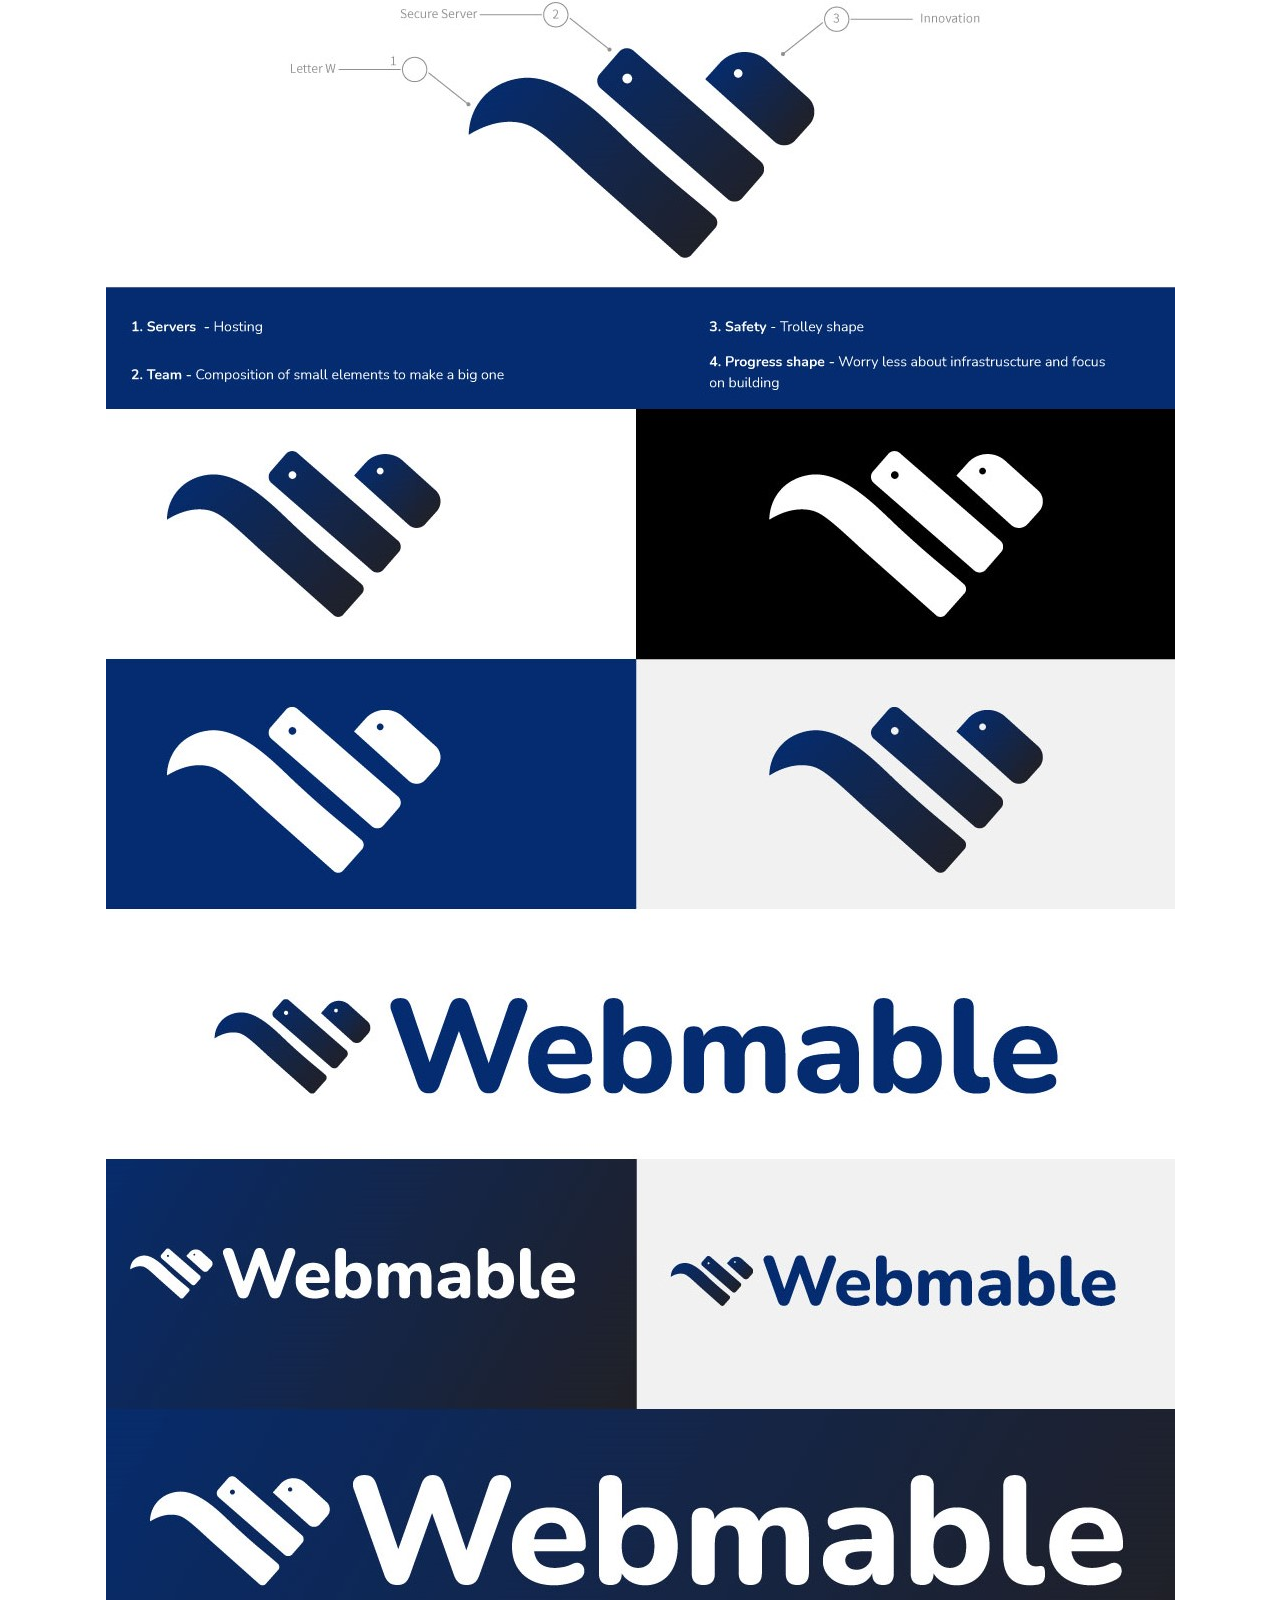
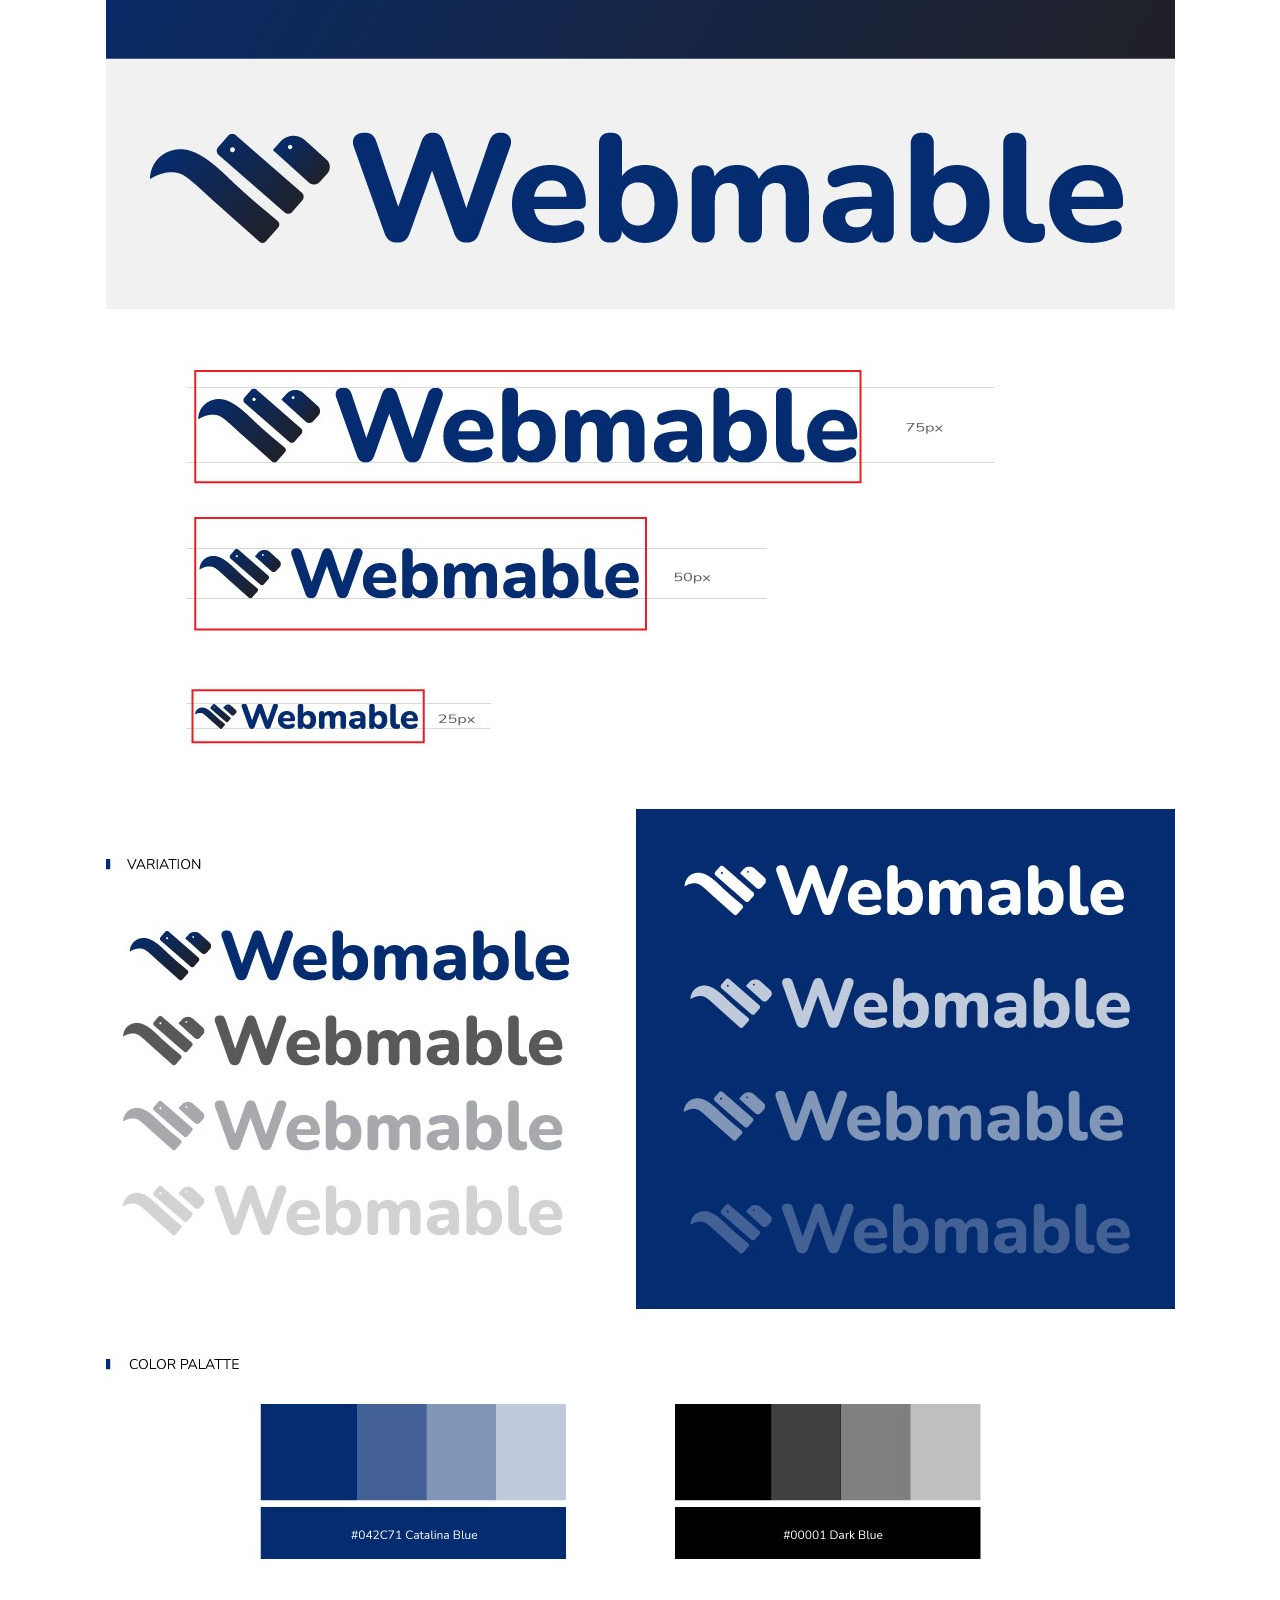
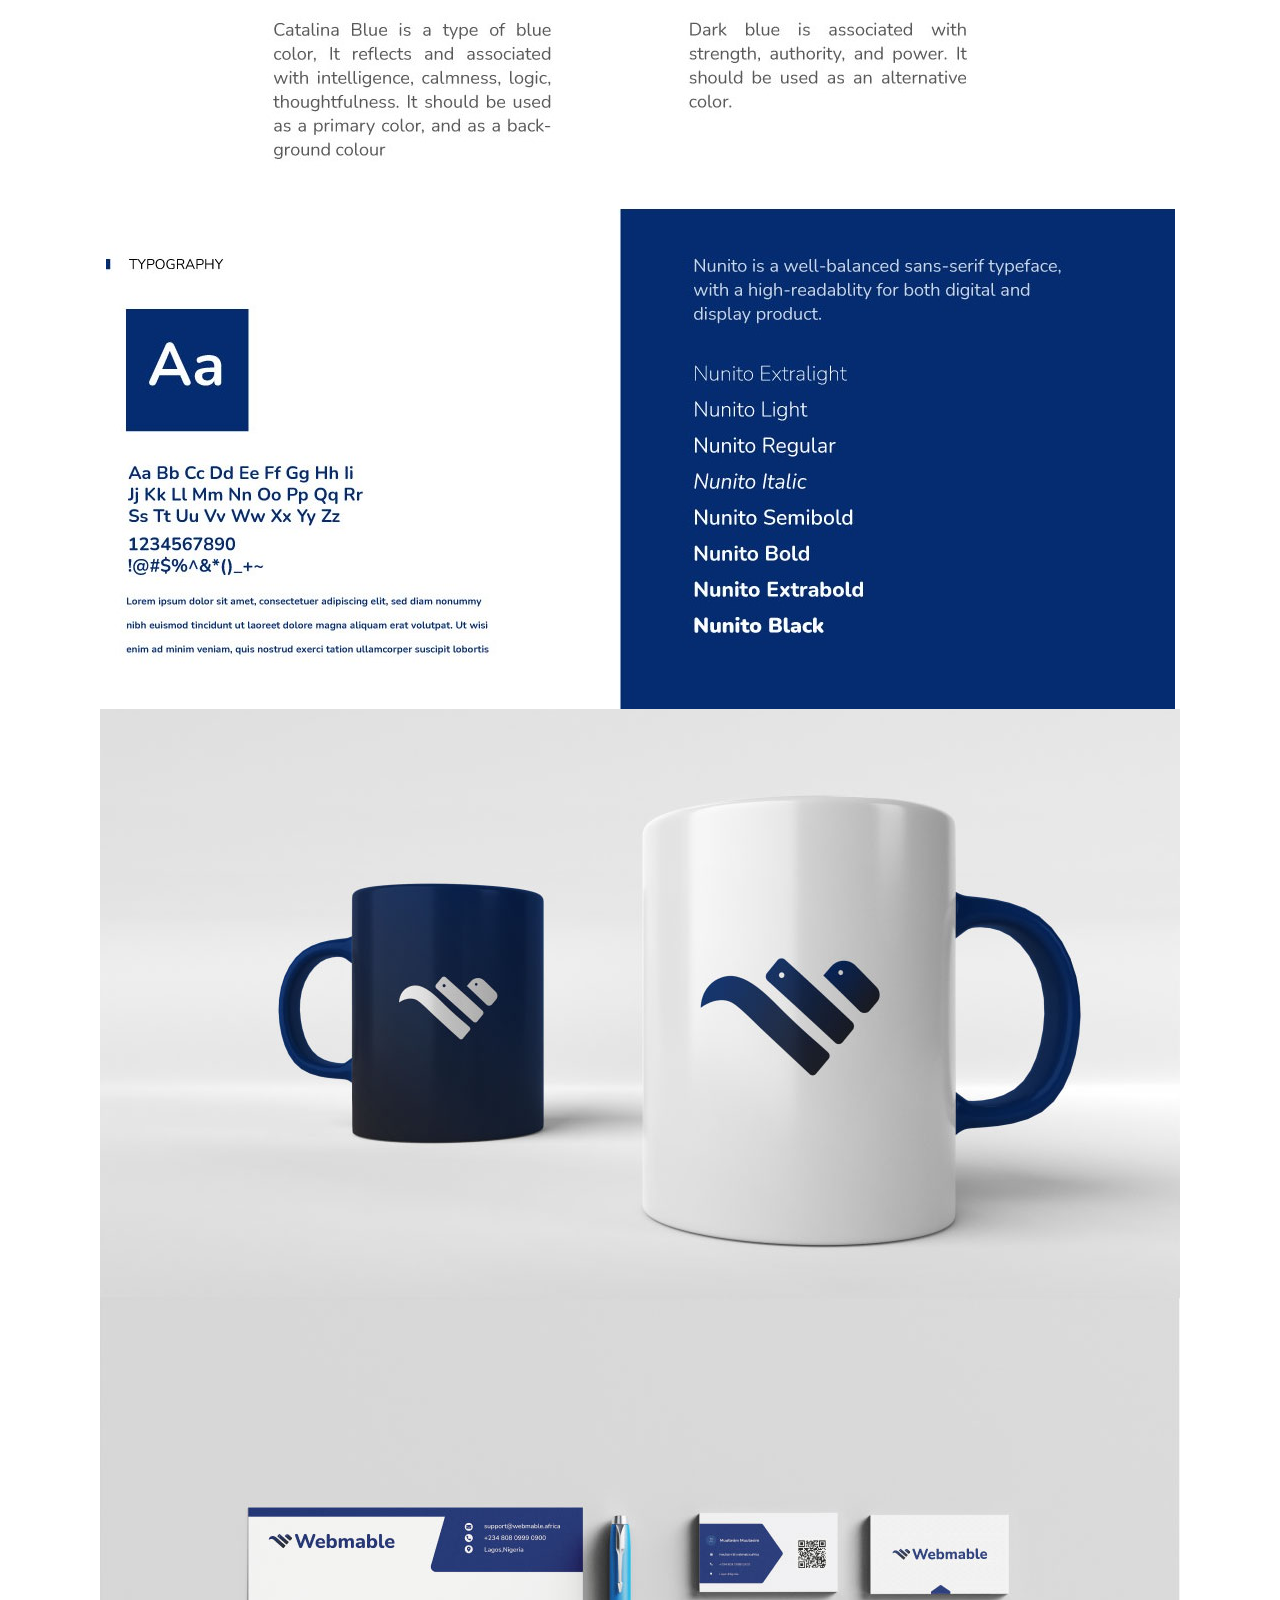
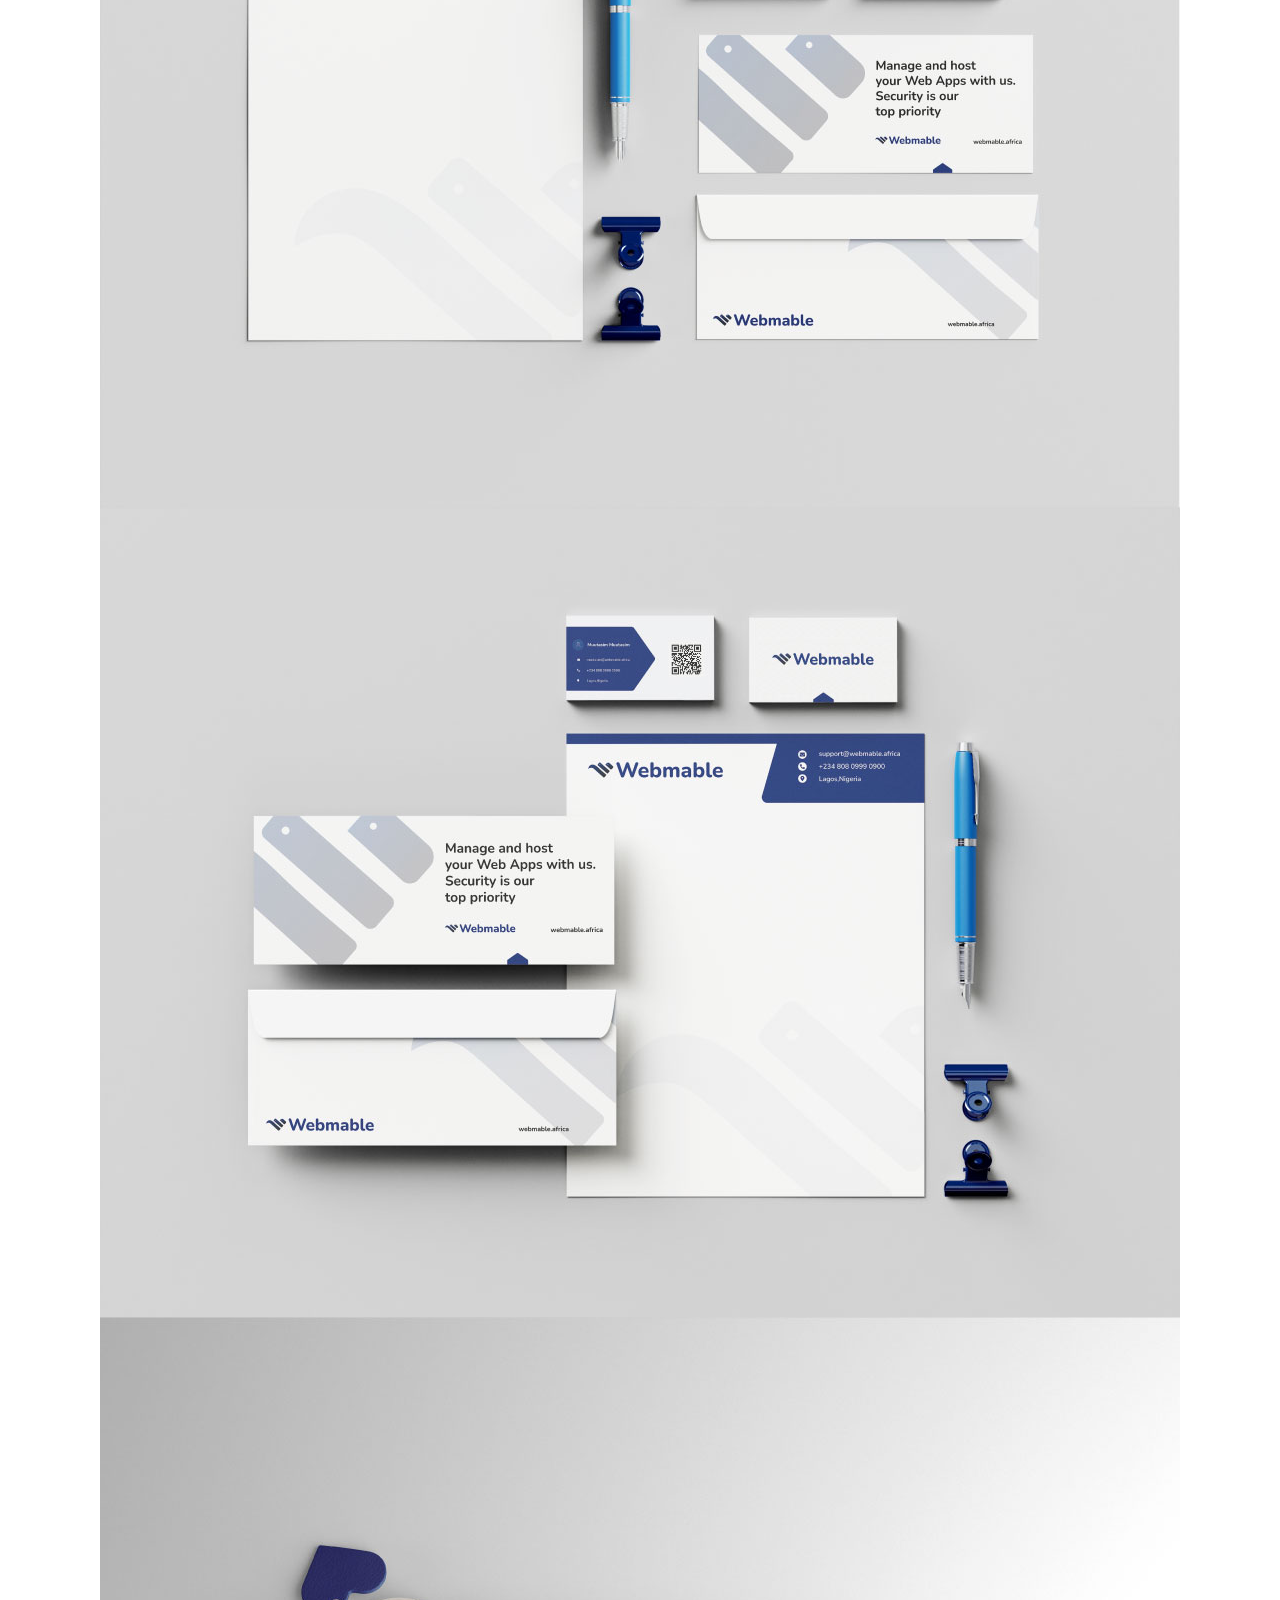
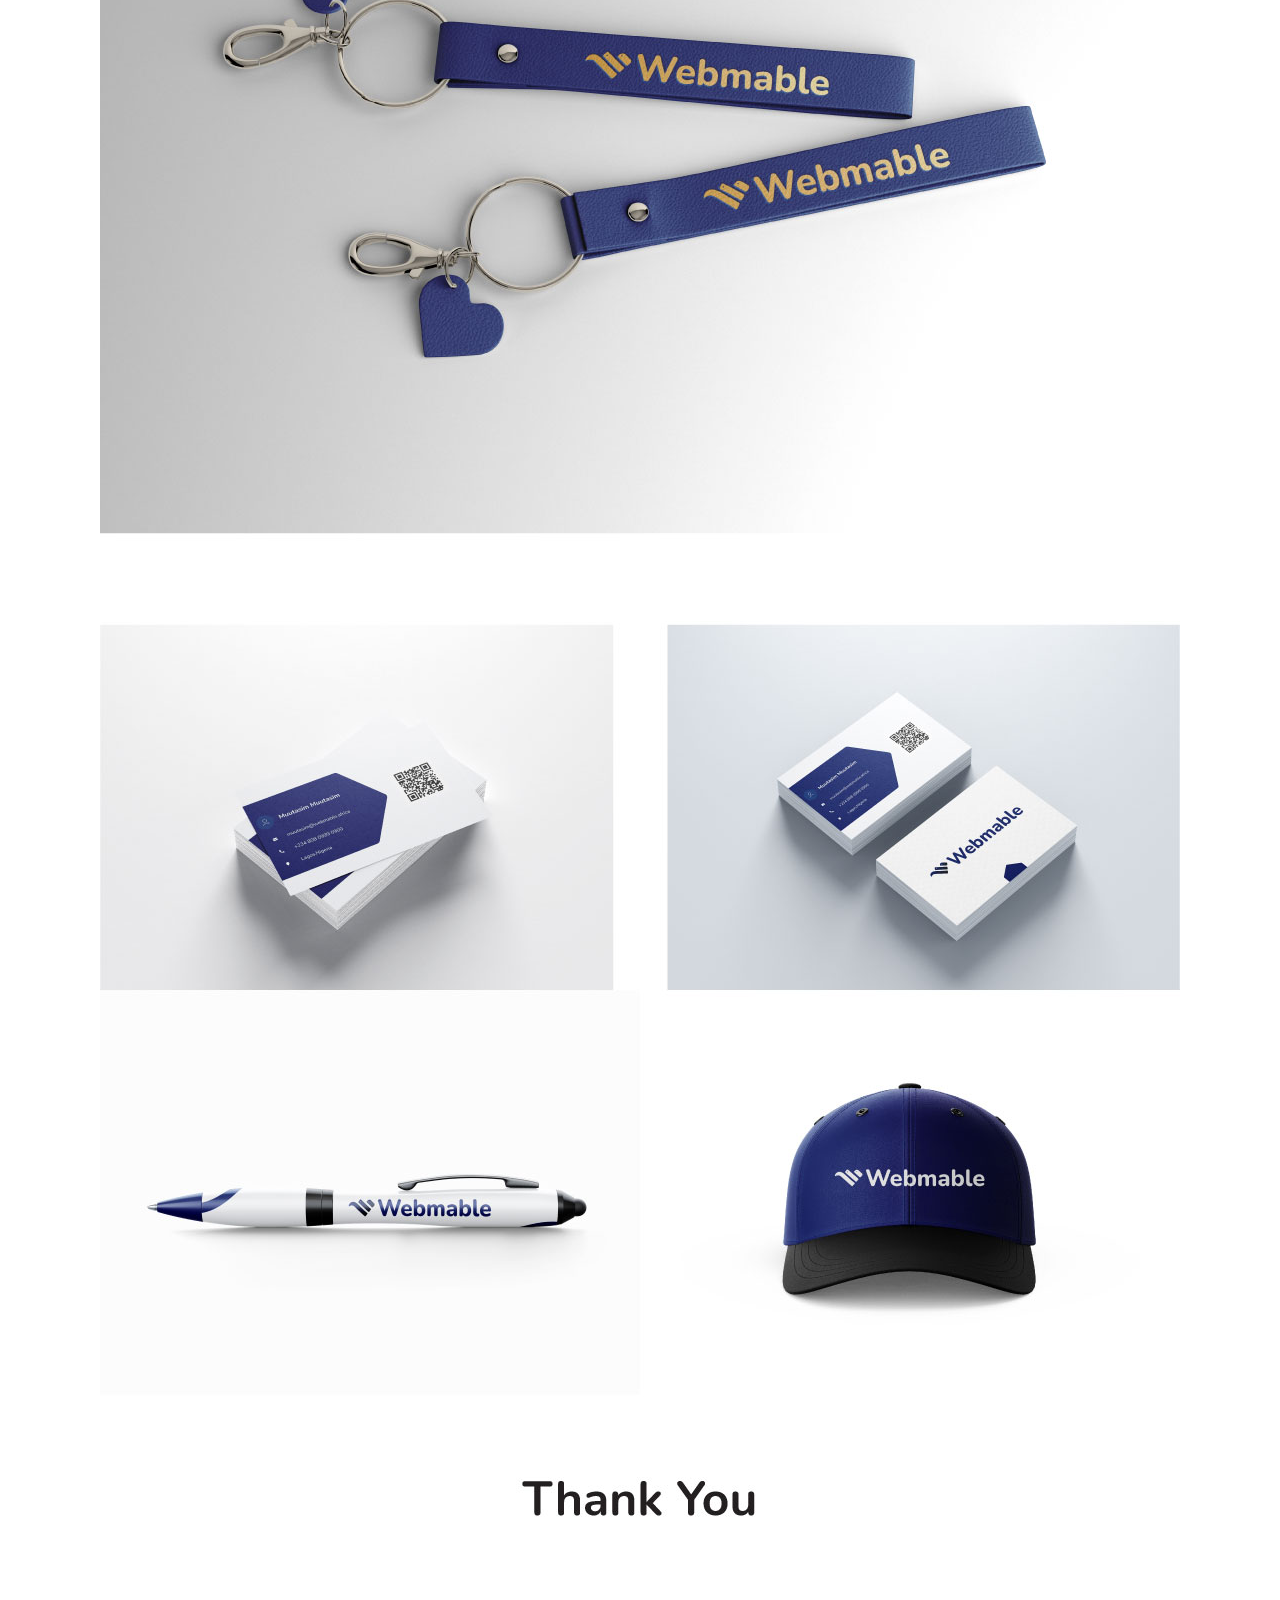
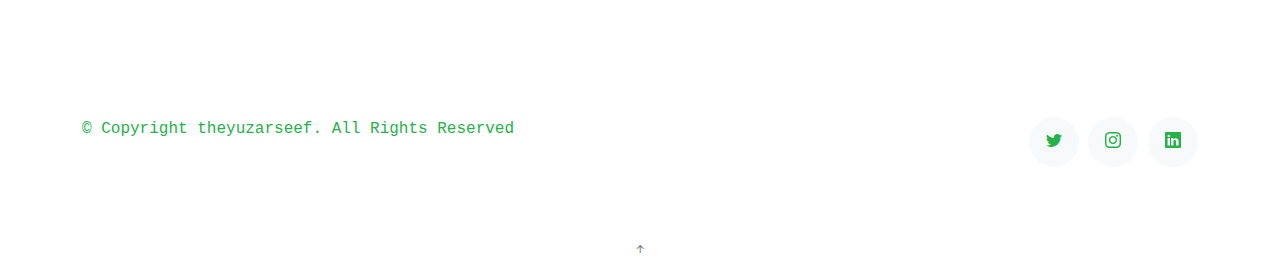
<file: webmable.html>
<!DOCTYPE html>
<html lang="en">

<head>
  <meta charset="utf-8">
  <meta content="width=device-width, initial-scale=1.0" name="viewport">

  <title>theyuzarseef - Webmable</title>
  <meta content="" name="description">
  <meta content="" name="keywords">

  <!-- Favicons -->
  <link href="assets/img/favicon.png" rel="icon">
  <link href="assets/img/apple-touch-icon.png" rel="apple-touch-icon">

  <!-- Google Fonts -->
  <link href="https://fonts.googleapis.com/css?family=https://fonts.googleapis.com/css?family=Inconsolata:400,500,600,700|Raleway:400,400i,500,500i,600,600i,700,700i" rel="stylesheet">

  <!-- Vendor CSS Files -->
  <link href="assets/vendor/aos/aos.css" rel="stylesheet">
  <link href="assets/vendor/bootstrap/css/bootstrap.min.css" rel="stylesheet">
  <link href="assets/vendor/bootstrap-icons/bootstrap-icons.css" rel="stylesheet">
  <link href="assets/vendor/swiper/swiper-bundle.min.css" rel="stylesheet">

  <!-- Template Main CSS File -->
  <link href="assets/css/style.css" rel="stylesheet">

  <!-- =======================================================
  * Template Name: MyPortfolio - v4.7.0
  * Template URL: https://bootstrapmade.com/myportfolio-bootstrap-portfolio-website-template/
  * Author: BootstrapMade.com
  * License: https://bootstrapmade.com/license/
  ======================================================== -->
</head>

<body>

  <!-- ======= Navbar ======= -->
  <div class="collapse navbar-collapse custom-navmenu" id="main-navbar">
    <div class="container py-2 py-md-5">
      <div class="row align-items-start">
        <div class="col-md-2">
          <ul class="custom-menu">
            <li><a href="index.html">Home</a></li>
            <li class="active"><a href="works.html">Works</a></li>
            <li><a href="contact.html">Contact</a></li>
          </ul>
        </div>
        <div class="col-md-6 d-none d-md-block  mr-auto">
          <div class="tweet d-flex">
            <span class="bi bi-twitter text-white mt-2 mr-3"></span>
          </div>
        </div>
      </div>

    </div>
  </div>

  <nav class="navbar navbar-light custom-navbar">
    <div class="container">
      <a class="navbar-brand" href="index.html">theyuzarseef.</a>
      <a href="#" class="burger" data-bs-toggle="collapse" data-bs-target="#main-navbar">
        <span></span>
      </a>
      <p style="margin: 6px 0 0 0;"><a href="https://drive.google.com/file/d/11TUydNtGL4k5iNfyNuLat3d8fl37ESeD/view?usp=sharing" target="_blank" class="readmore">Resume</a></p>
    </div>
  </nav>

  <main id="main">

    <section class="section">
      <div class="container">
        
      <div class="site-section pb-0">
        <div class="container">
        </div>
        <div class="d-flex justify-content-center" data-aos="fade-up" data-aos-delay="100">
          <div class="sticky-content">
            <p class="d-flex justify-content-center"><a href="http://webmable.africa/" target="_blank" class="readmore">Visit Website</a></p>
            <h3 class="h1">Webmable</h3>
          </div>
        </div>
        </div>
        <div class="text-center" data-aos="fade-up" data-aos-delay="100">
          <img class="img-fluid" src="assets/img/webmableOverview.png" max-width="100%" height="auto">
          <img class="img-fluid" src="assets/img/webmable001.jpg" max-width="100%" height="auto">
          <img class="img-fluid" src="assets/img/webmable02.jpg" max-width="100%" height="auto">
        </div>
    </section>

  </main><!-- End #main -->

  <!-- ======= Footer ======= -->
  <footer class="footer" role="contentinfo">
    <div class="container">
      <div class="row">
        <div class="col-sm-6">
          <p class="mb-1">&copy; Copyright theyuzarseef. All Rights Reserved</p>
        </div>
        <div class="col-sm-6 social text-md-end">
          <a href="https://twitter.com/theyuzarseef"><span class="bi bi-twitter"></span></a>
          <a href="https://instagram.com/theyuzarseef"><span class="bi bi-instagram"></span></a>
          <a href="https://www.linkedin.com/in/yusuf-haruna/"><span class="bi bi-linkedin"></span></a>
        </div>
      </div>
    </div>
  </footer>

  <a href="#" class="back-to-top d-flex align-items-center justify-content-center"><i class="bi bi-arrow-up-short"></i></a>

  <!-- Vendor JS Files -->
  <script src="assets/vendor/aos/aos.js"></script>
  <script src="assets/vendor/bootstrap/js/bootstrap.bundle.min.js"></script>
  <script src="assets/vendor/isotope-layout/isotope.pkgd.min.js"></script>
  <script src="assets/vendor/swiper/swiper-bundle.min.js"></script>
  <script src="assets/vendor/php-email-form/validate.js"></script>

  <!-- Template Main JS File -->
  <script src="assets/js/main.js"></script>

</body>

</html>
</file>
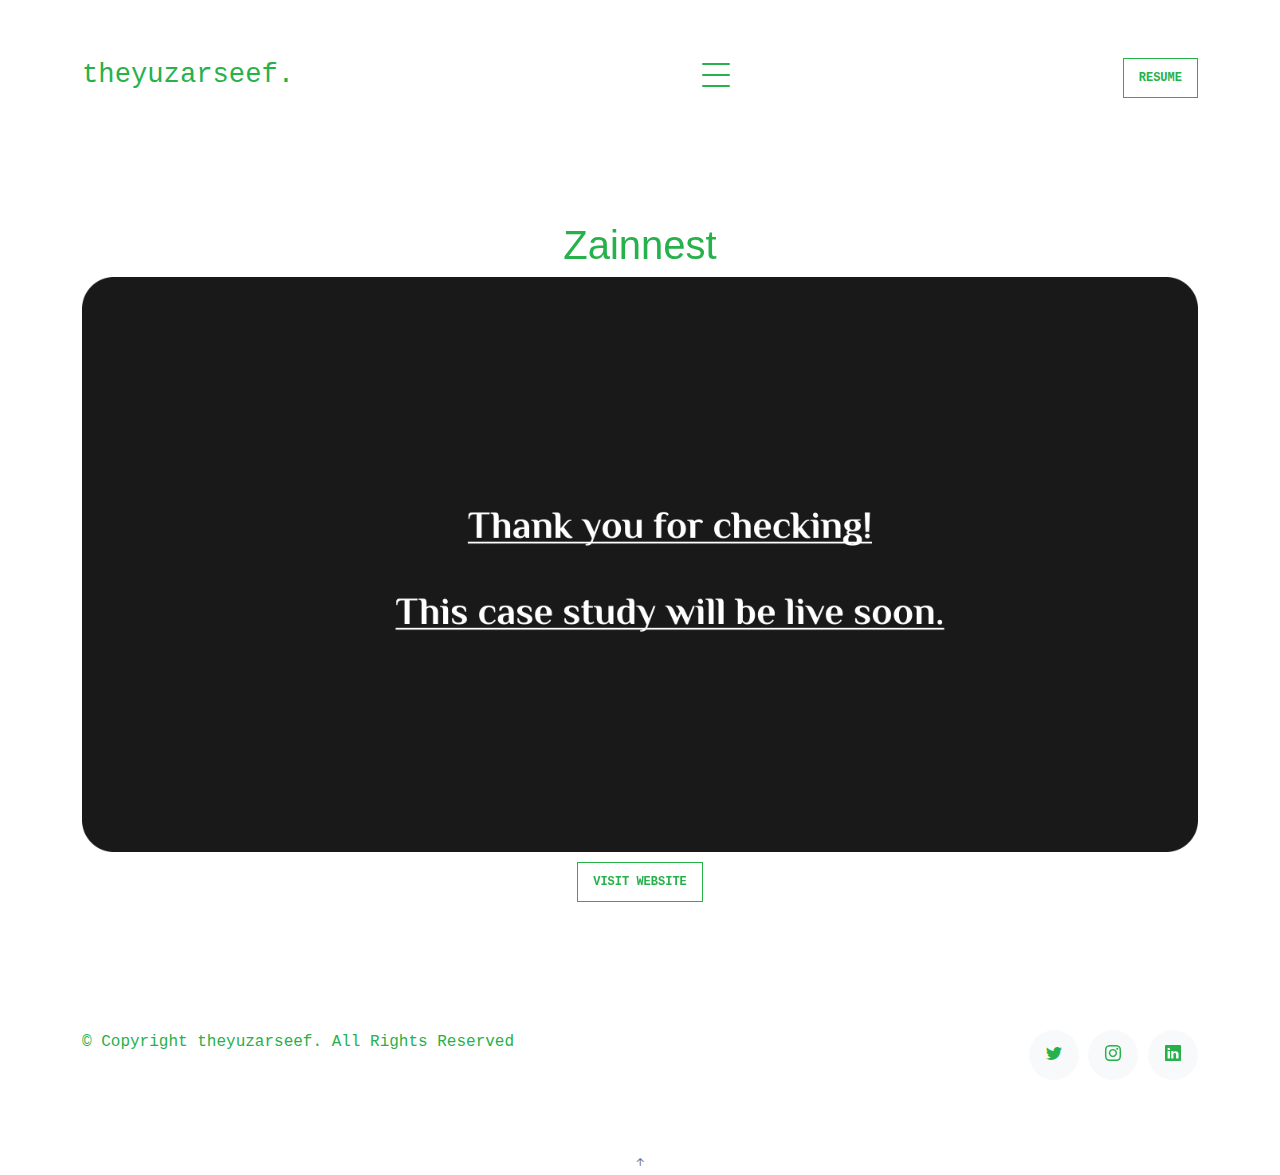
<file: zainnest.html>
<!DOCTYPE html>
<html lang="en">

<head>
  <meta charset="utf-8">
  <meta content="width=device-width, initial-scale=1.0" name="viewport">

  <title>theyuzarseef - Paysals</title>
  <meta content="" name="description">
  <meta content="" name="keywords">

  <!-- Favicons -->
  <link href="assets/img/favicon.png" rel="icon">
  <link href="assets/img/apple-touch-icon.png" rel="apple-touch-icon">

  <!-- Google Fonts -->
  <link href="https://fonts.googleapis.com/css?family=https://fonts.googleapis.com/css?family=Inconsolata:400,500,600,700|Raleway:400,400i,500,500i,600,600i,700,700i" rel="stylesheet">

  <!-- Vendor CSS Files -->
  <link href="assets/vendor/aos/aos.css" rel="stylesheet">
  <link href="assets/vendor/bootstrap/css/bootstrap.min.css" rel="stylesheet">
  <link href="assets/vendor/bootstrap-icons/bootstrap-icons.css" rel="stylesheet">
  <link href="assets/vendor/swiper/swiper-bundle.min.css" rel="stylesheet">

  <!-- Template Main CSS File -->
  <link href="assets/css/style.css" rel="stylesheet">

  <!-- =======================================================
  * Template Name: MyPortfolio - v4.7.0
  * Template URL: https://bootstrapmade.com/myportfolio-bootstrap-portfolio-website-template/
  * Author: BootstrapMade.com
  * License: https://bootstrapmade.com/license/
  ======================================================== -->
</head>

<body>

  <!-- ======= Navbar ======= -->
  <div class="collapse navbar-collapse custom-navmenu" id="main-navbar">
    <div class="container py-2 py-md-5">
      <div class="row align-items-start">
        <div class="col-md-2">
          <ul class="custom-menu">
            <li><a href="index.html">Home</a></li>
            <li class="active"><a href="works.html">Works</a></li>
            <li><a href="contact.html">Contact</a></li>
          </ul>
        </div>
        <div class="col-md-6 d-none d-md-block  mr-auto">
          <div class="tweet d-flex">
            <span class="bi bi-twitter text-white mt-2 mr-3"></span>
          </div>
        </div>
      </div>

    </div>
  </div>

  <nav class="navbar navbar-light custom-navbar">
    <div class="container">
      <a class="navbar-brand" href="index.html">theyuzarseef.</a>
      <a href="#" class="burger" data-bs-toggle="collapse" data-bs-target="#main-navbar">
        <span></span>
      </a>
      <p style="margin: 6px 0 0 0;"><a href="https://drive.google.com/file/d/11TUydNtGL4k5iNfyNuLat3d8fl37ESeD/view?usp=sharing" target="_blank" class="readmore">Resume</a></p>
    </div>
  </nav>

  <main id="main">

    <section class="section">
      <div class="container">
        
      <div class="site-section pb-0">
        <div class="container">
          <div class="row align-items-stretch">
            <div class="col-md-8" data-aos="fade-up">
              <!-- <img src="assets/img/webmable_big.jpg" alt="Image" class="img-fluid"> -->
            </div>
          </div>
        </div>
        <div class="d-flex justify-content-center" data-aos="fade-up" data-aos-delay="100">
          <div class="sticky-content">
            <h3 class="h1">Zainnest</h3>
            <!-- <p class="mb-4"><span class="text-muted">UX/UI</span></p> -->
          </div>
        </div>
        <div class="text-center" data-aos="fade-up" data-aos-delay="100">
          <img class="img-fluid" src="assets/img/comingsoon.png" max-width="100%" height="auto">
          <p style="margin-top: 10px;"><a href="http://zainnest.ng/" target="_blank" class="readmore">Visit Website</a></p>
        </div>
    </section>

  </main><!-- End #main -->

  <!-- ======= Footer ======= -->
  <footer class="footer" role="contentinfo">
    <div class="container">
      <div class="row">
        <div class="col-sm-6">
          <p class="mb-1">&copy; Copyright theyuzarseef. All Rights Reserved</p>
        </div>
        <div class="col-sm-6 social text-md-end">
          <a href="https://twitter.com/theyuzarseef"><span class="bi bi-twitter"></span></a>
          <a href="https://instagram.com/theyuzarseef"><span class="bi bi-instagram"></span></a>
          <a href="https://www.linkedin.com/in/yusuf-haruna/"><span class="bi bi-linkedin"></span></a>
        </div>
      </div>
    </div>
  </footer>

  <a href="#" class="back-to-top d-flex align-items-center justify-content-center"><i class="bi bi-arrow-up-short"></i></a>

  <!-- Vendor JS Files -->
  <script src="assets/vendor/aos/aos.js"></script>
  <script src="assets/vendor/bootstrap/js/bootstrap.bundle.min.js"></script>
  <script src="assets/vendor/isotope-layout/isotope.pkgd.min.js"></script>
  <script src="assets/vendor/swiper/swiper-bundle.min.js"></script>
  <script src="assets/vendor/php-email-form/validate.js"></script>

  <!-- Template Main JS File -->
  <script src="assets/js/main.js"></script>

</body>

</html>
</file>
<file: assets/css/style.css>
/**
* Template Name: MyPortfolio - v4.7.0
* Template URL: https://bootstrapmade.com/myportfolio-bootstrap-portfolio-website-template/
* Author: BootstrapMade.com
* License: https://bootstrapmade.com/license/
*/

/*--------------------------------------------------------------
# General
--------------------------------------------------------------*/
body {
  font-family: "Nunito", monospace;
  color: #27b14b;
  /* background-color: #f8fff9; */
}

a {
  color: #777;
  text-decoration: none;
}

a:hover {
  color: #27b14b;
}

h1, h2, h3, h4, h5, h6, .font-heading {
  font-family: "Nunito", sans-serif;
}

.section {
  padding: 7rem 0;
}

.filters a {
  text-decoration: none;
  color: #27b14b;
  display: inline-block;
  padding-left: 10px;
  padding-right: 10px;
  position: relative;
}
.filters a:hover, .filters a:focus, .filters a:active {
  text-decoration: none;
}
.filters a:hover:before {
  content: "";
  position: absolute;
  left: 10px;
  right: 10px;
  bottom: 0;
  height: 1px;
  background-color: #27b14b;
}
.filters a.active {
  color: #27b14b;
}
.filters a.active:before {
  content: "";
  position: absolute;
  left: 10px;
  right: 10px;
  bottom: 0;
  height: 1px;
  background-color: #27b14b;
}

.item {
  border: none;
  margin-bottom: 30px;
}
.item .item-wrap {
  display: block;
  position: relative;
  overflow: hidden;
}
.item .item-wrap:after {
  z-index: 2;
  position: absolute;
  content: "";
  top: 0;
  left: 0;
  right: 0;
  bottom: 0;
  background: rgba(0, 0, 0, 0.4);
  visibility: hidden;
  opacity: 0;
  transition: 0.3s all ease-in-out;
}
.item .item-wrap img {
  transition: 0.3s transform ease;
  transform: scale(1);
}
.item .item-wrap > .work-info {
  position: absolute;
  top: 50%;
  width: 100%;
  text-align: center;
  z-index: 3;
  transform: translateY(-50%);
  color: #fff;
  opacity: 0;
  visibility: hidden;
  margin-top: 20px;
  transition: 0.3s all ease;
}
.item .item-wrap > .work-info h3 {
  font-size: 20px;
  margin-bottom: 0;
}
.item .item-wrap > .work-info span {
  font-size: 14px;
  text-transform: uppercase;
  letter-spacing: 0.2rem;
}
.item .item-wrap:hover {
  text-decoration: none;
}
.item .item-wrap:hover img {
  transform: scale(1.05);
}
.item .item-wrap:hover:after {
  opacity: 1;
  visibility: visible;
}
.item .item-wrap:hover .work-info {
  margin-top: 0px;
  opacity: 1;
  visibility: visible;
}

.testimonial-wrap {
  padding: 50px 50px 80px 50px;
  background: #eceff2;
}
.testimonial-wrap .testimonial {
  text-align: center;
  max-width: 500px;
  margin: 0 auto;
}
.testimonial-wrap .testimonial img {
  border-radius: 50%;
  width: 120px;
  margin: 0 auto 30px auto;
}
.testimonial-wrap .testimonial blockquote p {
  font-size: 20px;
}

.h3 {
  font-size: 20px;
}

.h4 {
  font-size: 16px;
}

.heading {
  font-size: 28px;
}

.readmore {
  display: inline-block;
  border: 1px solid #27b14b;
  padding: 10px 15px;
  font-size: 12px;
  text-transform: uppercase;
  color: #27b14b;
  transition: 0.2s all ease;
  font-weight: 700;
}
.readmore:active, .readmore:focus, .readmore:hover {
  outline: none;
}
.readmore:hover {
  color: #fff;
  text-decoration: none;
  background: #27b14b;
}

.testimonials-slider .swiper-pagination {
  margin-top: -60px;
  position: relative;
}
.testimonials-slider .swiper-pagination .swiper-pagination-bullet {
  width: 12px;
  height: 12px;
  background-color: rgba(13, 30, 45, 0.3);
  opacity: 1;
}
.testimonials-slider .swiper-pagination .swiper-pagination-bullet-active {
  background-color: rgba(13, 30, 45, 0.6);
}

.sticky-content {
  position: sticky;
  position: -webkit-sticky;
  top: 0;
  /* required */
}

.list-line li {
  margin-bottom: 10px;
  position: relative;
  padding-left: 30px;
}
.list-line li:before {
  content: "";
  position: absolute;
  left: 0;
  top: 0.7rem;
  width: 10px;
  height: 2px;
  background: #27b14b;
}

.form-control {
  border-radius: 0;
  background: #f8f9fa;
  border: 1px solid transparent;
  padding-top: 10px !important;
  padding-bottom: 10px !important;
}
.form-control:active, .form-control:focus {
  background: #eff1f4;
  outline: none;
  box-shadow: none;
  border: 1px solid transparent;
}

.custom-progress {
  height: 7px;
  border-radius: 0;
}
.custom-progress .progress-bar {
  background: #27b14b;
}

/* Services */
.services i {
  font-size: 40px;
}
.services h4 {
  padding-top: 10px;
}

/* Contact Form */
.php-email-form .error-message {
  display: none;
  color: #fff;
  background: #ed3c0d;
  text-align: left;
  padding: 15px;
  font-weight: 600;
}
.php-email-form .error-message br + br {
  margin-top: 25px;
}
.php-email-form .sent-message {
  display: none;
  color: #fff;
  background: #18d26e;
  text-align: center;
  padding: 15px;
  font-weight: 600;
}
.php-email-form .loading {
  display: none;
  background: #fff;
  text-align: center;
  padding: 15px;
}
.php-email-form .loading:before {
  content: "";
  display: inline-block;
  border-radius: 50%;
  width: 24px;
  height: 24px;
  margin: 0 10px -6px 0;
  border: 3px solid #18d26e;
  border-top-color: #eee;
  -webkit-animation: animate-loading 1s linear infinite;
  animation: animate-loading 1s linear infinite;
}

@-webkit-keyframes animate-loading {
  0% {
    transform: rotate(0deg);
  }
  100% {
    transform: rotate(360deg);
  }
}

@keyframes animate-loading {
  0% {
    transform: rotate(0deg);
  }
  100% {
    transform: rotate(360deg);
  }
}
/*--------------------------------------------------------------
# Header
--------------------------------------------------------------*/
/* Custom Navmenu */
.custom-navmenu {
  background: #27b14b;
}
.custom-navmenu .custom-menu, .custom-navmenu .custom-menu li {
  padding: 0;
  margin: 0;
  list-style: none;
}
.custom-navmenu .custom-menu li {
  margin-bottom: 0;
  font-size: 20px;
}
.custom-navmenu .custom-menu li a {
  color: #fff;
  padding: 10px 0 !important;
}
.custom-navmenu .custom-menu li a:hover {
  text-decoration: none;
}
.custom-navmenu .custom-menu li.active a {
  text-decoration: underline;
}
.custom-navmenu h3 {
  font-size: 20px;
  color: #fff;
}
.custom-navmenu p {
  color: rgba(255, 255, 255, 0.6);
}
.custom-navmenu a {
  color: rgba(255, 255, 255, 0.7);
}
.custom-navmenu a:hover {
  color: #fff;
}

/* Custom Navbar */
.custom-navbar {
  padding-top: 50px;
  width: 100%;
}
@media (max-width: 780px) {
  .custom-navbar > .container {
    padding-right: 0;
    padding-left: 0;
  }
}
.custom-navbar .navbar-brand {
  font-size: 1.7rem;
}

.navbar-light .navbar-brand {
  color: #27b14b;
}

/* Burger */
.burger {
  width: 28px;
  height: 32px;
  cursor: pointer;
  position: relative;
}

.burger:before, .burger span, .burger:after {
  width: 100%;
  height: 2px;
  display: block;
  background: #27b14b;
  border-radius: 2px;
  position: absolute;
  opacity: 1;
}

.burger:before, .burger:after {
  transition: top 0.35s cubic-bezier(0.23, 1, 0.32, 1), transform 0.35s cubic-bezier(0.23, 1, 0.32, 1), opacity 0.35s cubic-bezier(0.23, 1, 0.32, 1), background-color 1.15s cubic-bezier(0.86, 0, 0.07, 1);
  -webkit-transition: top 0.35s cubic-bezier(0.23, 1, 0.32, 1), -webkit-transform 0.35s cubic-bezier(0.23, 1, 0.32, 1), opacity 0.35s cubic-bezier(0.23, 1, 0.32, 1), background-color 1.15s cubic-bezier(0.86, 0, 0.07, 1);
  content: "";
}

.burger:before {
  top: 4px;
}

.burger span {
  top: 15px;
}

.burger:after {
  top: 26px;
}

/* Hover */
.burger:hover:before {
  top: 7px;
}

.burger:hover:after {
  top: 23px;
}

/* Click */
.burger.active span {
  opacity: 0;
}

.burger.active:before, .burger.active:after {
  top: 40%;
}

.burger.active:before {
  transform: rotate(45deg);
}

.burger.active:after {
  transform: rotate(-45deg);
}

.burger:focus {
  outline: none;
}

/*--------------------------------------------------------------
# Footer
--------------------------------------------------------------*/
.footer {
  padding: 0 0 4rem 0;
}
.footer a {
  color: #27b14b;
}

.social a {
  display: inline-block;
  width: 50px;
  height: 50px;
  border-radius: 50%;
  background: #f8f9fa;
  position: relative;
  text-align: center;
  color: #27b14b;
}
.social a span {
  display: inline-block;
  left: 50%;
  position: absolute;
  top: 50%;
  transform: translate(-50%, -50%);
}
.social a:hover {
  color: #27b14b;
}
</file>
